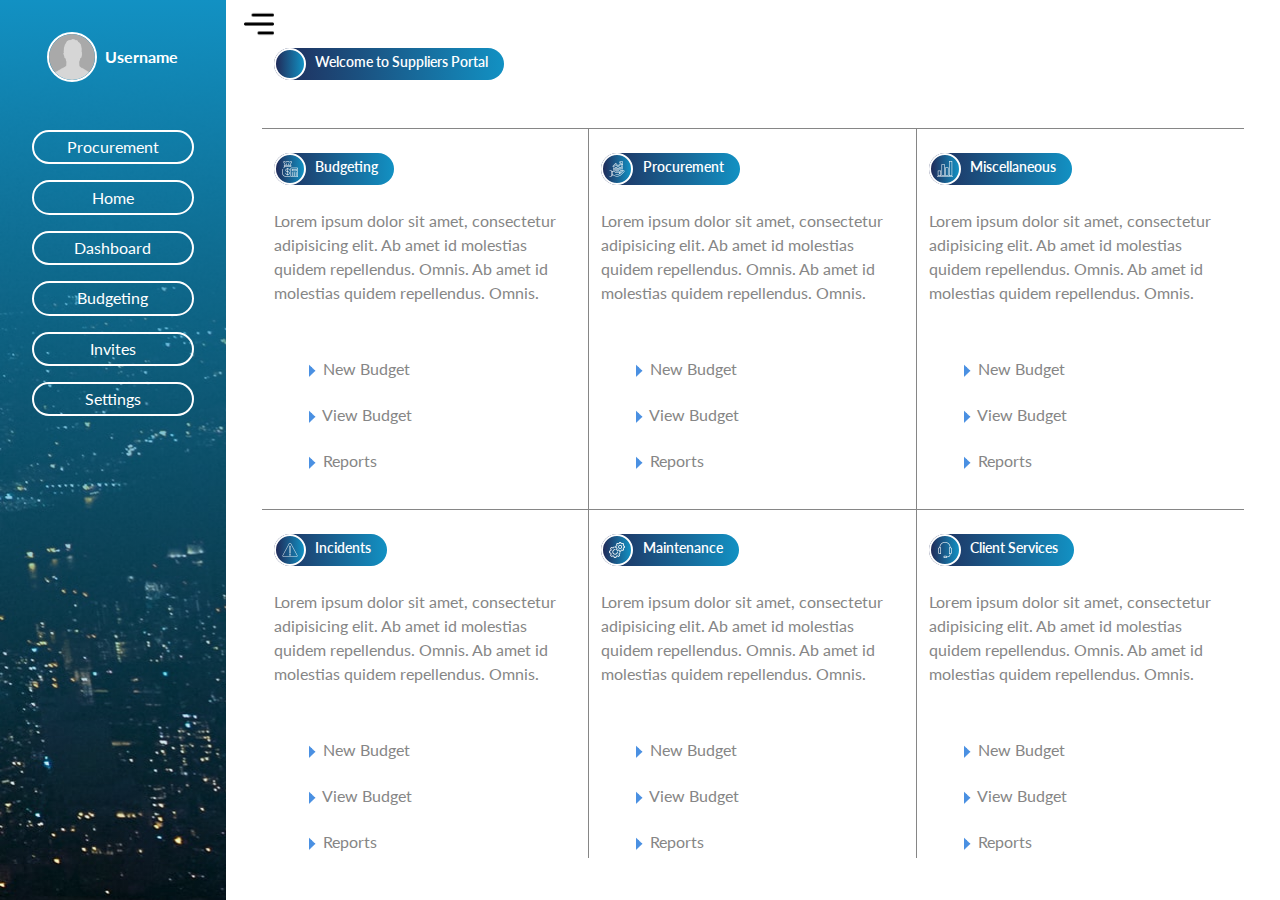
<file: index.html>
<!DOCTYPE html>
<html lang="en">
<head>
    <meta charset="utf-8">
    <meta name="viewport" content="width=device-width, initial-scale=1">

    <title>Suppliers Portal</title>
    <meta name="description" content="Tradata website.">
    <meta name="author" content="Tradata">

    <meta property="og:title" content="Tradata website">
    <meta property="og:type" content="website">
    <meta property="og:url" content="https://www.tradata.app">
    <meta property="og:description" content="Tradata website.">
    <meta property="og:image" content="image.png">

    <link rel="icon" href="/favicon.ico">
    <link rel="icon" href="/favicon.svg" type="image/svg+xml">
    <link rel="apple-touch-icon" href="/apple-touch-icon.png">

<!--    Google fonts -->
    <link rel="preconnect" href="https://fonts.googleapis.com">
    <link rel="preconnect" href="https://fonts.gstatic.com" crossorigin>
    <link href="https://fonts.googleapis.com/css2?family=Lato:wght@100;300;400;700;900&family=Roboto:wght@100;300;400;500;700;900&display=swap" rel="stylesheet">

    <!--    <script src="https://unpkg.com/ionicons@4.5.10-0/dist/ionicons.js"></script>-->

    <link rel="stylesheet" href="assets/css/bootstrap.min.css">
    <link rel="stylesheet" href="assets/css/custom.css">
    <link rel="stylesheet" href="assets/js/validation/custom.js">

</head>
<body>

<div class="d-flex" id="wrapper">
<!--    Sidebar -->
    <div class="" id="sidebar-wrapper">
        <div class="sidebar-heading align-items-center">
            <img src="assets/images/profile.png" class="rounded-full" alt="logo">
            <span>Username</span>
        </div>

        <ul class="my-3 bg-transparent menu-links">
            <li><a href="procurement.html" class="bg-transparent">
                 Procurement
            </a>
                <img class="white-arrow" src="assets/images/icons/white-arrow.png" alt="" width="20">
            </li>
            <li><a href="" class="bg-transparent">
                Home
            </a>
                <img class="white-arrow" src="assets/images/icons/white-arrow.png" alt="" width="20">
            </li>
            <li><a href="" class="bg-transparent">
              Dashboard
            </a>
                <img class="white-arrow" src="assets/images/icons/white-arrow.png" alt="" width="20">
            </li>
            <li><a href="" class="bg-transparent">
                Budgeting
            </a>
                <img class="white-arrow" src="assets/images/icons/white-arrow.png" alt="" width="20">
            </li>
            <li><a href="invites.html" class="bg-transparent">
                Invites
            </a>
                <img class="white-arrow" src="assets/images/icons/white-arrow.png" alt="" width="20">
            </li>
            <li><a href="verify.html" class="bg-transparent">
                Settings
            </a>
                <img class="white-arrow" src="assets/images/icons/white-arrow.png" alt="" width="20">
            </li>

        </ul>
    </div>
<!--    Sidebar -->


    <!--        Pages Go Here -->

    <div id="page-content-wrapper">
        <nav class="navbar navbar-expand-lg navbar-light bg-white">
            <div class="container-fluid">
               <div class="d-flex align-items-center">
                   <button type="button" id="sidebar-toggle"><img src="assets/images/icons/menu.png" alt="" width="30"></button>
                   <a class="navbar-brand ms-4" href="#"></a>
               </div>
                <button class="navbar-toggler" type="button" data-bs-toggle="collapse" data-bs-target="#navbarSupportedContent" aria-controls="navbarSupportedContent" aria-expanded="false" aria-label="Toggle navigation">
                    <span class="navbar-toggler-icon"></span>
                </button>
                <div class="collapse navbar-collapse" id="navbarSupportedContent">
                    <ul class="navbar-nav ms-auto mb-2 mb-lg-0">
                        <li class="nav-item">
                            <a class="nav-link" href="#"></a>
                        </li>
                    </ul>
                </div>
            </div>
        </nav>

<!--        Page content go here -->
        <div class="container-fluid px-4">
            <div class="container px-4 scroll">
                <div class="page-title">
                <div class="title-span">
                    <h4>Welcome to Suppliers Portal</h4>
                    <div class="circle"></div>
                </div>
                </div>

                <div class="row my-5 main-grid">
                    <div class="col-md-4 py-4 first-col bottom-border">
                        <div class="title-span">
                            <h4>Budgeting</h4>
                            <div class="circle"><img src="assets/images/icons/calculator.png" alt=""></div>
                        </div>

                        <div class="py-4">
                            <p class="text-grey">Lorem ipsum dolor sit amet, consectetur adipisicing elit. Ab amet id molestias quidem repellendus. Omnis. Ab amet id molestias quidem repellendus. Omnis.</p>
                        </div>
                        <div class="px-2">
                            <ul class="list-group main-items">
                                <li class="list-group-item text-grey"><img src="assets/images/icons/arrow.png" alt="" width="15"> New Budget</li>
                                <li class="list-group-item text-grey"><img src="assets/images/icons/arrow.png" alt="" width="15"> View Budget</li>
                                <li class="list-group-item text-grey"><img src="assets/images/icons/arrow.png" alt="" width="15"> Reports</li>
                            </ul>
                        </div>
                    </div>
                    <div class="col-md-4 py-4 first-col bottom-border">
                        <div class="title-span">
                            <h4>Procurement</h4>
                            <div class="circle"><img src="assets/images/icons/risk.png" alt=""></div>
                        </div>

                        <div class="py-4">
                            <p class="text-grey">Lorem ipsum dolor sit amet, consectetur adipisicing elit. Ab amet id molestias quidem repellendus. Omnis. Ab amet id molestias quidem repellendus. Omnis.</p>
                        </div>
                        <div class="px-2">
                            <ul class="list-group main-items">
                                <li class="list-group-item text-grey"><img src="assets/images/icons/arrow.png" alt="" width="15"> New Budget</li>
                                <li class="list-group-item text-grey"><img src="assets/images/icons/arrow.png" alt="" width="15"> View Budget</li>
                                <li class="list-group-item text-grey"><img src="assets/images/icons/arrow.png" alt="" width="15"> Reports</li>
                            </ul>
                        </div>
                    </div>
                    <div class="col-md-4 py-4 bottom-border">
                        <div class="title-span">
                            <h4>Miscellaneous</h4>
                            <div class="circle"><img src="assets/images/icons/bar-chart.png" alt=""></div>
                        </div>

                        <div class="py-4">
                            <p class="text-grey">Lorem ipsum dolor sit amet, consectetur adipisicing elit. Ab amet id molestias quidem repellendus. Omnis. Ab amet id molestias quidem repellendus. Omnis.</p>
                        </div>
                        <div class="px-2">
                            <ul class="list-group main-items">
                                <li class="list-group-item text-grey"><img src="assets/images/icons/arrow.png" alt="" width="15"> New Budget</li>
                                <li class="list-group-item text-grey"><img src="assets/images/icons/arrow.png" alt="" width="15"> View Budget</li>
                                <li class="list-group-item text-grey"><img src="assets/images/icons/arrow.png" alt="" width="15"> Reports</li>
                            </ul>
                        </div>
                    </div>
                    <div class="col-md-4 py-4 first-col bottom-border">
                        <div class="title-span">
                            <h4>Incidents</h4>
                            <div class="circle"><img src="assets/images/icons/warning1.png" alt=""></div>
                        </div>

                        <div class="py-4">
                            <p class="text-grey">Lorem ipsum dolor sit amet, consectetur adipisicing elit. Ab amet id molestias quidem repellendus. Omnis. Ab amet id molestias quidem repellendus. Omnis.</p>
                        </div>
                        <div class="px-2">
                            <ul class="list-group main-items">
                                <li class="list-group-item text-grey"><img src="assets/images/icons/arrow.png" alt="" width="15"> New Budget</li>
                                <li class="list-group-item text-grey"><img src="assets/images/icons/arrow.png" alt="" width="15"> View Budget</li>
                                <li class="list-group-item text-grey"><img src="assets/images/icons/arrow.png" alt="" width="15"> Reports</li>
                            </ul>
                        </div>
                    </div>
                    <div class="col-md-4 py-4 first-col bottom-border">
                        <div class="title-span">
                            <h4>Maintenance</h4>
                            <div class="circle"><img src="assets/images/icons/settings.png" alt=""></div>
                        </div>

                        <div class="py-4">
                            <p class="text-grey">Lorem ipsum dolor sit amet, consectetur adipisicing elit. Ab amet id molestias quidem repellendus. Omnis. Ab amet id molestias quidem repellendus. Omnis.</p>
                        </div>
                        <div class="px-2">
                            <ul class="list-group main-items">
                                <li class="list-group-item text-grey"><img src="assets/images/icons/arrow.png" alt="" width="15"> New Budget</li>
                                <li class="list-group-item text-grey"><img src="assets/images/icons/arrow.png" alt="" width="15"> View Budget</li>
                                <li class="list-group-item text-grey"><img src="assets/images/icons/arrow.png" alt="" width="15"> Reports</li>
                            </ul>
                        </div>
                    </div>
                    <div class="col-md-4 py-4 bottom-border">
                        <div class="title-span">
                            <h4>Client Services</h4>
                            <div class="circle"><img src="assets/images/icons/headphones.png" alt=""></div>
                        </div>

                        <div class="py-4">
                            <p class="text-grey">Lorem ipsum dolor sit amet, consectetur adipisicing elit. Ab amet id molestias quidem repellendus. Omnis. Ab amet id molestias quidem repellendus. Omnis.</p>
                        </div>
                        <div class="px-2">
                            <ul class="list-group main-items">
                                <li class="list-group-item text-grey"><img src="assets/images/icons/arrow.png" alt="" width="15"> New Budget</li>
                                <li class="list-group-item text-grey"><img src="assets/images/icons/arrow.png" alt="" width="15"> View Budget</li>
                                <li class="list-group-item text-grey"><img src="assets/images/icons/arrow.png" alt="" width="15"> Reports</li>
                            </ul>
                        </div>
                    </div>
                </div>
            </div>
        </div>
    </div>
</div>
<script src="assets/js/bootstrap.bundle.min.js"></script>
<script>
    var el = document.getElementById("wrapper")
    var toggleButton = document.getElementById("sidebar-toggle")

    toggleButton.onclick = function () {
        el.classList.toggle("toggled")
    }
</script>
</body>
</html>
</file>
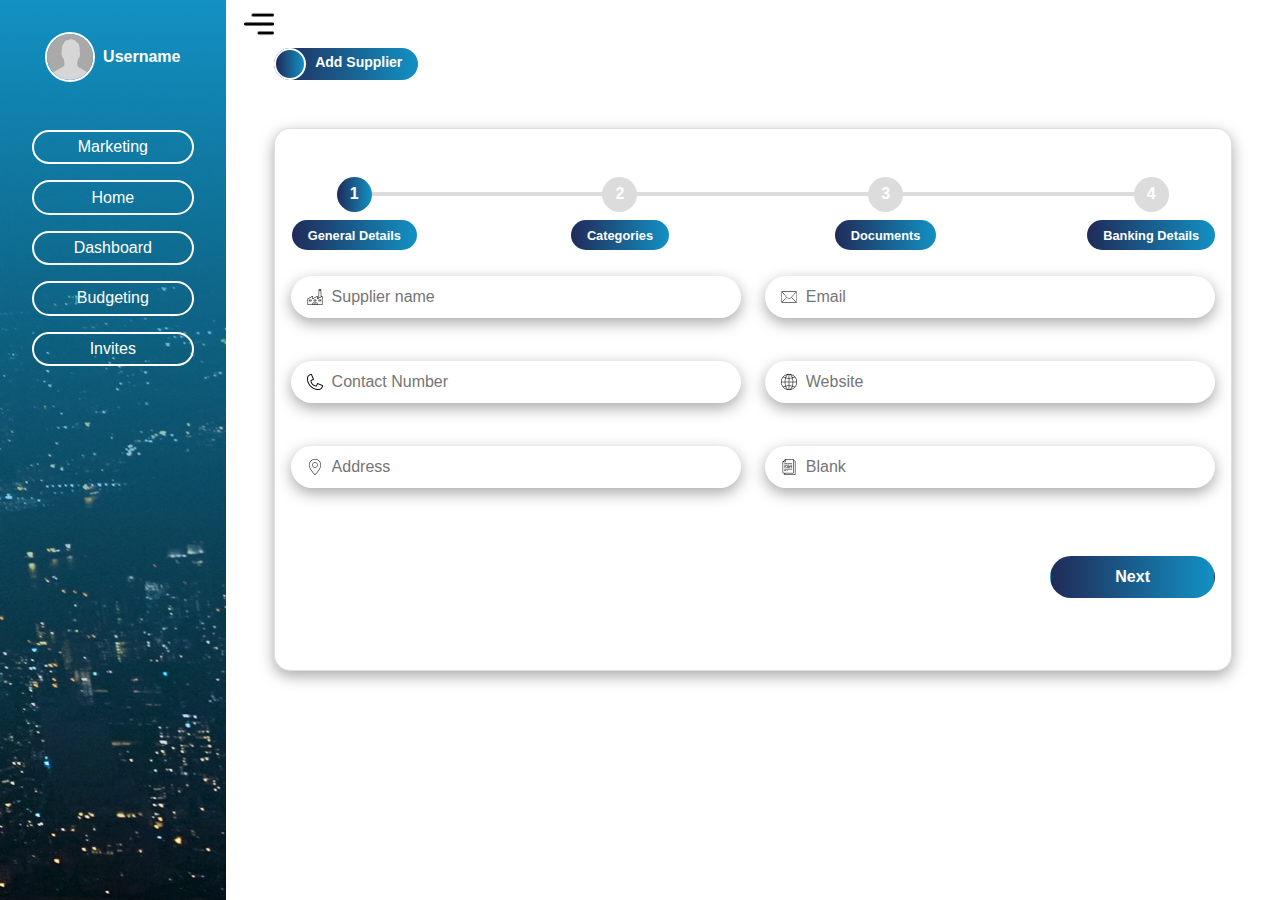
<file: companyReg.html>
<!DOCTYPE html>
<html lang="en">
<head>
    <meta charset="utf-8">
    <meta name="viewport" content="width=device-width, initial-scale=1">

    <title>Suppliers Portal</title>
    <meta name="description" content="Tradata website.">
    <meta name="author" content="Tradata">

    <meta property="og:title" content="Tradata website">
    <meta property="og:type" content="website">
    <meta property="og:url" content="https://www.tradata.app">
    <meta property="og:description" content="Tradata website.">
    <meta property="og:image" content="image.png">

    <link rel="icon" href="/favicon.ico">
    <link rel="icon" href="/favicon.svg" type="image/svg+xml">
    <link rel="apple-touch-icon" href="/apple-touch-icon.png">

    <!--    <script src="https://unpkg.com/ionicons@4.5.10-0/dist/ionicons.js"></script>-->

    <link rel="stylesheet" href="assets/css/bootstrap.min.css">
    <link rel="stylesheet" href="assets/css/custom.css">

</head>
<body>

<div class="d-flex" id="wrapper">
    <!--    Sidebar -->
    <div class="" id="sidebar-wrapper">
        <div class="sidebar-heading align-items-center">
            <img src="assets/images/profile.png" class="rounded-full" alt="logo">
            <span>Username</span>
        </div>

        <ul class="my-3 bg-transparent menu-links">
            <li><a href="" class="bg-transparent">
                Marketing
            </a>
                <img class="white-arrow" src="assets/images/icons/white-arrow.png" alt="" width="20">
            </li>
            <li><a href="" class="bg-transparent">
                Home
            </a>
                <img class="white-arrow" src="assets/images/icons/white-arrow.png" alt="" width="20">
            </li>
            <li><a href="" class="bg-transparent">
                Dashboard
            </a>
                <img class="white-arrow" src="assets/images/icons/white-arrow.png" alt="" width="20">
            </li>
            <li><a href="" class="bg-transparent">
                Budgeting
            </a>
                <img class="white-arrow" src="assets/images/icons/white-arrow.png" alt="" width="20">
            </li>
            <li><a href="invites.html" class="bg-transparent">
                Invites
            </a>
                <img class="white-arrow" src="assets/images/icons/white-arrow.png" alt="" width="20">
            </li>

        </ul>
    </div>
    <!--    Sidebar -->


    <!--        Pages Go Here -->

    <div id="page-content-wrapper">
        <nav class="navbar navbar-expand-lg navbar-light bg-white">
            <div class="container-fluid">
                <div class="d-flex align-items-center">
                    <button type="button" id="sidebar-toggle"><img src="assets/images/icons/menu.png" alt="" width="30"></button>
                    <a class="navbar-brand ms-4" href="#"></a>
                </div>
                <button class="navbar-toggler" type="button" data-bs-toggle="collapse" data-bs-target="#navbarSupportedContent" aria-controls="navbarSupportedContent" aria-expanded="false" aria-label="Toggle navigation">
                    <span class="navbar-toggler-icon"></span>
                </button>
                <div class="collapse navbar-collapse" id="navbarSupportedContent">
                    <ul class="navbar-nav ms-auto mb-2 mb-lg-0">
                        <li class="nav-item">
                            <a class="nav-link" href="#"></a>
                        </li>
                    </ul>
                </div>
            </div>
        </nav>

        <!--        Page content go here -->
        <div class="container-fluid px-4">
            <div class="container px-4 scroll">
                <div class="page-title">
                    <div class="title-span">
                        <h4>Add Supplier</h4>
                        <div class="circle"></div>
                    </div>
                </div>

                <div class="row my-5">
                    <div class="col-12 mx-auto">
                        <div class="card py-5 px-3">
                            <form action="" class="">
                            <!--          Progress Bar -->
                                <div class="progressbar d-flex justify-content-between mb-5">
                                    <div class="progress" id="progress"></div>
                                    <div class="progress-step progress-step-active" data-title="General Details"></div>
                                    <div class="progress-step" data-title="Categories"></div>
                                    <div class="progress-step" data-title="Documents"></div>
                                    <div class="progress-step" data-title="Banking Details"></div>
                                </div>
                            <!--          Progress Bar -->
                                <div class="form-step form-step-active">
                                    <div class="row">
                                        <div class="col-md-6">
                                            <div class="input-div">
                                                <input type="text" placeholder="Supplier name">
                                                <img class="icon" src="assets/images/icons/factory.png" alt="">
                                            </div>
                                            <div class="input-div">
                                                <input type="text" placeholder="Contact Number">
                                                <img class="icon" src="assets/images/icons/phone.png" alt="">
                                            </div>
                                            <div class="input-div">
                                                <input type="text" placeholder="Address">
                                                <img class="icon" src="assets/images/icons/mapmarker.png" alt="">
                                            </div>
                                        </div>

                                        <div class="col-md-6">
                                            <div class="input-div">
                                                <input type="text" placeholder="Email">
                                                <img class="icon" src="assets/images/icons/mail.png" alt="">
                                            </div>
                                            <div class="input-div">
                                                <input type="text" placeholder="Website">
                                                <img class="icon" src="assets/images/icons/globe.png" alt="">
                                            </div>
                                            <div class="input-div">
                                                <input type="text" placeholder="Blank">
                                                <img class="icon" src="assets/images/icons/document.png" alt="">
                                            </div>
                                        </div>
                                    </div>
                                    <div class="d-flex justify-content-end">
                                        <a class="my-4 btn button btn-next" type="submit">Next</a>
                                    </div>
                                </div>
<!------------------      Second Part ----------------------->
                                <div class="form-step">
                                <div class="row">
                                        <div class="col-md-6">
                                            <div class="input-div">
                                                <select class="form-select" aria-label="Select input field">
                                                    <option selected>Select option</option>
                                                    <option value="1">One</option>
                                                    <option value="2">Two</option>
                                                    <option value="3">Three</option>
                                                </select>
                                                <img class="icon" src="assets/images/icons/factory.png" alt="">
                                            </div>
                                            <div class="input-div fileUpload">
                                                <input type="file" id="file">
                                                <img class="icon" src="assets/images/icons/upload.png" alt="">
                                                <span class="placeholder">Add file</span>
                                                <p class="file-name"></p>
                                            </div>
                                            <div class="input-div">
                                                <input type="text" placeholder="Address">
                                                <img class="icon" src="assets/images/icons/home.png" alt="">
                                            </div>
                                        </div>

                                        <div class="col-md-6">
                                            <div class="input-div">
                                                <input type="text" placeholder="Email">
                                                <img class="icon" src="assets/images/icons/mail.png" alt="">
                                            </div>
                                            <div class="input-div">
                                                <input type="text" placeholder="Email">
                                                <img class="icon" src="assets/images/icons/mail.png" alt="">
                                            </div>
                                            <div class="input-div">
                                                <input type="text" placeholder="Website">
                                                <img class="icon" src="assets/images/icons/globe.png" alt="">
                                            </div>
                                        </div>
                                    </div>
                                    <div class="d-flex justify-content-end">
                                        <a class="my-4 me-3 btn btn-prev button" type="submit">Previous</a>
                                        <a class="my-4 btn button btn-next" type="submit">Next</a>
                                    </div>
                                </div>
<!------------------      End Second Part ----------------------->
                                <!------------------         Third Part ----------------------->
                                <div class="form-step">
                                    <div class="row">
                                        <div class="col-md-6">
                                            <div class="input-div">
                                                <input type="text" placeholder="Supplier name">
                                                <img class="icon" src="assets/images/icons/factory.png" alt="">
                                            </div>
                                            <div class="input-div">
                                                <input type="text" placeholder="Contact Number">
                                                <img class="icon" src="assets/images/icons/phone.png" alt="">
                                            </div>
                                            <div class="input-div">
                                                <input type="text" placeholder="Address">
                                                <img class="icon" src="assets/images/icons/home.png" alt="">
                                            </div>
                                        </div>

                                        <div class="col-md-6">
                                            <div class="input-div">
                                                <input type="text" placeholder="Email">
                                                <img class="icon" src="assets/images/icons/mail.png" alt="">
                                            </div>
                                            <div class="input-div">
                                                <input type="text" placeholder="Email">
                                                <img class="icon" src="assets/images/icons/mail.png" alt="">
                                            </div>
                                            <div class="input-div">
                                                <input type="text" placeholder="Website">
                                                <img class="icon" src="assets/images/icons/globe.png" alt="">
                                            </div>
                                        </div>
                                    </div>
                                    <div class="d-flex justify-content-end">
                                        <a class="my-4 me-3 btn btn-prev button" type="submit">Previous</a>
                                        <a class="my-4 btn button btn-next" type="submit">Next</a>
                                    </div>
                                </div>
                                <!------------------      End Third Part ----------------------->

                                <!------------------         Fourth Part ----------------------->
                                <div class="form-step">
                                    <div class="row">
                                        <div class="col-md-6">
                                            <div class="input-div">
                                                <input type="text" placeholder="Supplier name">
                                                <img class="icon" src="assets/images/icons/factory.png" alt="">
                                            </div>
                                            <div class="input-div">
                                                <input type="text" placeholder="Contact Number">
                                                <img class="icon" src="assets/images/icons/phone.png" alt="">
                                            </div>
                                            <div class="input-div">
                                                <input type="text" placeholder="Address">
                                                <img class="icon" src="assets/images/icons/home.png" alt="">
                                            </div>
                                        </div>

                                        <div class="col-md-6">
                                            <div class="input-div">
                                                <input type="text" placeholder="Email">
                                                <img class="icon" src="assets/images/icons/mail.png" alt="">
                                            </div>
                                            <div class="input-div">
                                                <input type="text" placeholder="Email">
                                                <img class="icon" src="assets/images/icons/mail.png" alt="">
                                            </div>
                                            <div class="input-div">
                                                <input type="text" placeholder="Website">
                                                <img class="icon" src="assets/images/icons/globe.png" alt="">
                                            </div>
                                        </div>
                                    </div>
                                    <div class="d-flex justify-content-end">
                                        <a class="my-4 me-3 btn btn-prev button" type="submit">Previous</a>
                                        <a class="my-4 btn button btn-next" type="submit">Next</a>
                                    </div>
                                </div>
                                <!------------------      End Fourth Part ----------------------->

                            </form>
                        </div>
                    </div>
                </div>
            </div>
        </div>
    </div>
</div>
<script src="assets/js/bootstrap.bundle.min.js"></script>

<!-- Input file javascript -->
<script>
    const file = document.querySelector('#file');
    file.addEventListener('change', (e) => {
        // Get the selected file
        const [file] = e.target.files;
        // Get the file name and size
        const { name: fileName, size } = file;
        // Convert size in bytes to kilo bytes
        const fileSize = (size / 1000).toFixed(2);
        // Set the text content
        const fileNameAndSize = `${fileName} - ${fileSize}KB`;
        document.querySelector('.file-name').textContent = fileNameAndSize;
    });
</script>
<script>
    var el = document.getElementById("wrapper")
    var toggleButton = document.getElementById("sidebar-toggle")

    toggleButton.onclick = function () {
        el.classList.toggle("toggled")
    }

    const prevBtns = document.querySelectorAll(".btn-prev")
    const nxtBtns = document.querySelectorAll(".btn-next")
    const formSteps = document.querySelectorAll(".form-step")
    const progress = document.getElementById("progress")
    const progressSteps = document.querySelectorAll(".progress-step")
    const progressBar = document.getElementById("progress")

    let formStepsNum = 0;

    nxtBtns.forEach((btn) => {
        btn.addEventListener("click", () => {
            formStepsNum++;
            updateFormSteps();
            updateProgressBar()
        })
    })
    prevBtns.forEach((btn) => {
        btn.addEventListener("click", () => {
            formStepsNum--;
            updateFormSteps();
            updateProgressBar()
        })
    })
    function updateFormSteps(){
        formSteps.forEach(formStep => {
            formStep.classList.contains("form-step-active") &&
            formStep.classList.remove("form-step-active")
        })
        formSteps[formStepsNum].classList.add("form-step-active")
    }
    function updateProgressBar() {
        progressSteps.forEach((progressStep, idx) => {
            if (idx < formStepsNum + 1) {
                progressStep.classList.add("progress-step-active");
            } else {
                progressStep.classList.remove("progress-step-active")
            }
        });

        const progressActive = document.querySelectorAll(".progress-step-active")
        progress.style.width = ((progressActive.length - 1) / (progressSteps.length - 1)) * 100 + "%"
    }


</script>
</body>
</html>
</file>
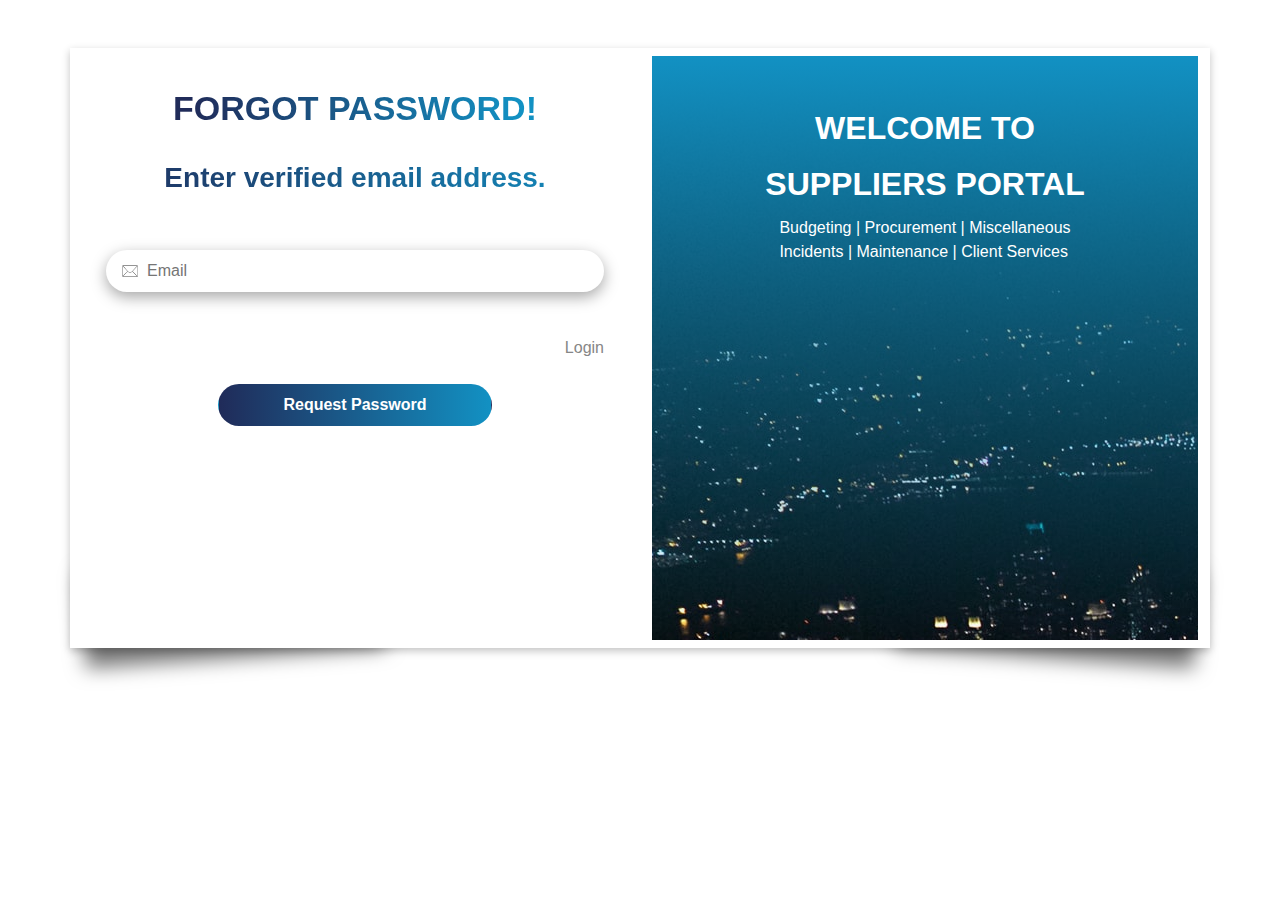
<file: forgot-password.html>
<!DOCTYPE html>
<html lang="en">
<head>
    <meta charset="utf-8">
    <meta name="viewport" content="width=device-width, initial-scale=1">

    <title>Forgot password</title>
    <meta name="description" content="Tradata website.">
    <meta name="author" content="Tradata">

    <meta property="og:title" content="Tradata website">
    <meta property="og:type" content="website">
    <meta property="og:url" content="https://www.tradata.app">
    <meta property="og:description" content="Tradata website.">
    <meta property="og:image" content="image.png">

    <link rel="icon" href="/favicon.ico">
    <link rel="icon" href="/favicon.svg" type="image/svg+xml">
    <link rel="apple-touch-icon" href="/apple-touch-icon.png">

    <!--    <script src="https://unpkg.com/ionicons@4.5.10-0/dist/ionicons.js"></script>-->

    <link rel="stylesheet" href="assets/css/bootstrap.min.css">
    <link rel="stylesheet" href="assets/css/custom.css">

</head>
<body>

<div class="container">
    <div class="row login-page my-5 py-2">
        <div class="col-md-6 text-center">
            <h1>FORGOT PASSWORD!</h1>
            <h3 class="pb-2">Enter verified email address.</h3>

            <form action="" class="login-form px-4" id="forgotpwd">
                <div class="input-div">
                    <input type="text" id="email" placeholder="Email">
                    <img class="icon" src="assets/images/icons/mail.png" alt="" style="filter:invert(.3)">
                    <img class="info checkmark" src="assets/images/icons/ok.png" alt="">
                    <img class="info warning" src="assets/images/icons/warning.png" alt="">
                    <small></small>
                </div>
                <div class="d-flex justify-content-between">
                    <div class="mb-4">
                        <input type="hidden">
                        <span></span>
                    </div>
                    <a href="#">Login</a>
                </div>
                <button class="my-4 btn" type="submit">Request Password</button>
            </form>
        </div>
        <div class="col-md-6">
            <div class="d-flex flex-column align-items-center pt-5 welcome-col">
                <h2 class="text-white">WELCOME TO</h2>
                <h2 class="text-white">SUPPLIERS PORTAL</h2>

                <div class="d-flex content-list flex-column">
                    <div>
                        <a href="">Budgeting</a> |
                        <a href="">Procurement</a> |
                        <a href="">Miscellaneous</a>
                    </div>
                    <div>
                        <a href="">Incidents</a> |
                        <a href="">Maintenance</a> |
                        <a href="">Client Services</a>
                    </div>
                </div>
            </div>

        </div>
    </div>
</div>
<script src="assets/js/bootstrap.bundle.min.js"></script>
<script src="assets/js/validation/forgotpwd.js"></script>
</body>
</html>
</file>
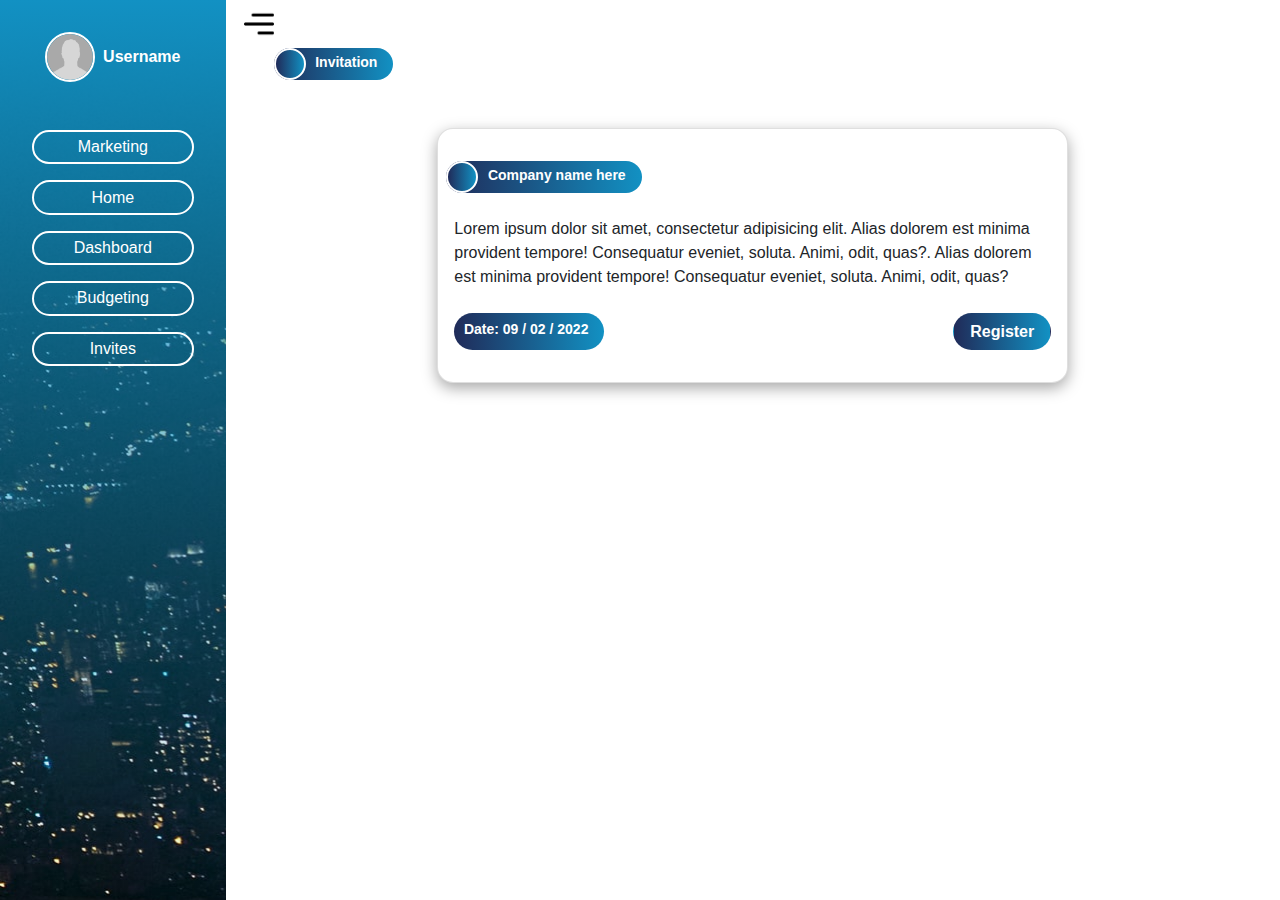
<file: invites.html>
<!DOCTYPE html>
<html lang="en">
<head>
    <meta charset="utf-8">
    <meta name="viewport" content="width=device-width, initial-scale=1">

    <title>Suppliers Portal</title>
    <meta name="description" content="Tradata website.">
    <meta name="author" content="Tradata">

    <meta property="og:title" content="Tradata website">
    <meta property="og:type" content="website">
    <meta property="og:url" content="https://www.tradata.app">
    <meta property="og:description" content="Tradata website.">
    <meta property="og:image" content="image.png">

    <link rel="icon" href="/favicon.ico">
    <link rel="icon" href="/favicon.svg" type="image/svg+xml">
    <link rel="apple-touch-icon" href="/apple-touch-icon.png">

    <!--    <script src="https://unpkg.com/ionicons@4.5.10-0/dist/ionicons.js"></script>-->

    <link rel="stylesheet" href="assets/css/bootstrap.min.css">
    <link rel="stylesheet" href="assets/css/custom.css">

</head>
<body>

<div class="d-flex" id="wrapper">
    <!--    Sidebar -->
    <div class="" id="sidebar-wrapper">
        <div class="sidebar-heading align-items-center">
            <img src="assets/images/profile.png" class="rounded-full" alt="logo">
            <span>Username</span>
        </div>

        <ul class="my-3 bg-transparent menu-links">
            <li><a href="" class="bg-transparent">
                Marketing
            </a>
                <img class="white-arrow" src="assets/images/icons/white-arrow.png" alt="" width="20">
            </li>
            <li><a href="" class="bg-transparent">
                Home
            </a>
                <img class="white-arrow" src="assets/images/icons/white-arrow.png" alt="" width="20">
            </li>
            <li><a href="" class="bg-transparent">
                Dashboard
            </a>
                <img class="white-arrow" src="assets/images/icons/white-arrow.png" alt="" width="20">
            </li>
            <li><a href="" class="bg-transparent">
                Budgeting
            </a>
                <img class="white-arrow" src="assets/images/icons/white-arrow.png" alt="" width="20">
            </li>
            <li><a href="invites.html" class="bg-transparent">
                Invites
            </a>
                <img class="white-arrow" src="assets/images/icons/white-arrow.png" alt="" width="20">
            </li>

        </ul>
    </div>
    <!--    Sidebar -->


    <!--        Pages Go Here -->

    <div id="page-content-wrapper">
        <nav class="navbar navbar-expand-lg navbar-light bg-white">
            <div class="container-fluid">
                <div class="d-flex align-items-center">
                    <button type="button" id="sidebar-toggle"><img src="assets/images/icons/menu.png" alt="" width="30"></button>
                    <a class="navbar-brand ms-4" href="#"></a>
                </div>
                <button class="navbar-toggler" type="button" data-bs-toggle="collapse" data-bs-target="#navbarSupportedContent" aria-controls="navbarSupportedContent" aria-expanded="false" aria-label="Toggle navigation">
                    <span class="navbar-toggler-icon"></span>
                </button>
                <div class="collapse navbar-collapse" id="navbarSupportedContent">
                    <ul class="navbar-nav ms-auto mb-2 mb-lg-0">
                        <li class="nav-item">
                            <a class="nav-link" href="#"></a>
                        </li>
                    </ul>
                </div>
            </div>
        </nav>

        <!--        Page content go here -->
        <div class="container-fluid px-4">
            <div class="container px-4 scroll">
                <div class="page-title">
                    <div class="title-span">
                        <h4>Invitation</h4>
                        <div class="circle"></div>
                    </div>
                </div>

                <div class="row my-5">
                    <div class="col-8 mx-auto">
                        <div class="card invitation-card p-2">
                            <div class="my-4">
                                <div class="title-span">
                                    <h4>Company name here</h4>
                                    <div class="circle"></div>
                                </div>
                            </div>
                            <div class="invitation-body px-2">
                                <p>Lorem ipsum dolor sit amet, consectetur adipisicing elit.
                                    Alias dolorem est minima provident tempore! Consequatur
                                    eveniet, soluta. Animi, odit, quas?.  Alias dolorem est
                                    minima provident tempore! Consequatur
                                    eveniet, soluta. Animi, odit, quas?
                                </p>
                                <div class="dates my-4 d-flex justify-content-between">
                                    <div class="title-span d-flex justify-content-center align-items-center text-center" style="padding-left: .6rem;">
                                        <h4>Date: 09 / 02 / 2022</h4>
                                    </div>
                                    <a href="companyReg.html" class="btn cta">Register</a>
                                </div>
                            </div>

                        </div>
                    </div>
                </div>
            </div>
        </div>
    </div>
</div>
<script src="assets/js/bootstrap.bundle.min.js"></script>
<script>
    var el = document.getElementById("wrapper")
    var toggleButton = document.getElementById("sidebar-toggle")

    toggleButton.onclick = function () {
        el.classList.toggle("toggled")
    }
</script>
</body>
</html>
</file>
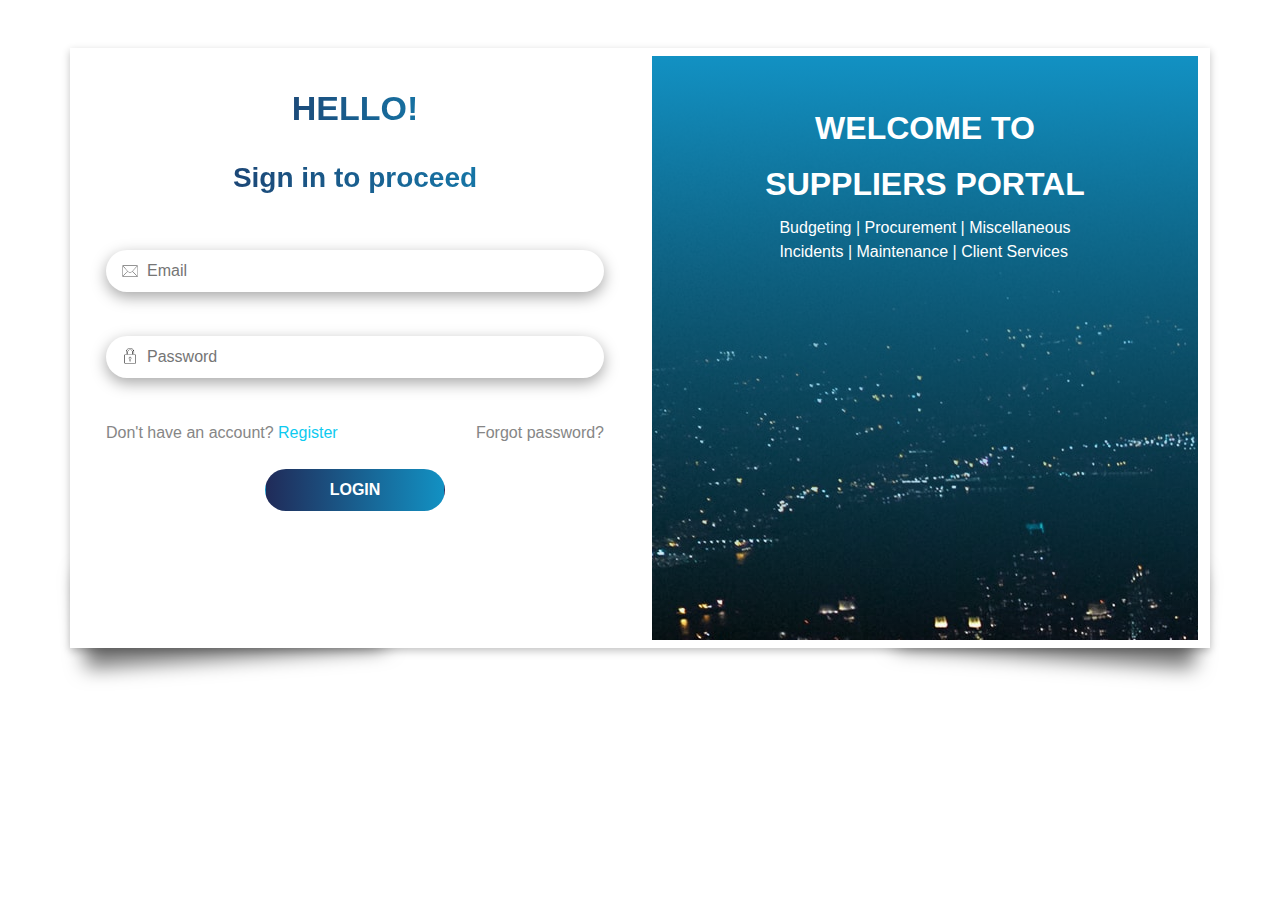
<file: login.html>
<!DOCTYPE html>
<html lang="en">
<head>
    <meta charset="utf-8">
    <meta name="viewport" content="width=device-width, initial-scale=1">

    <title>Login</title>
    <meta name="description" content="Tradata website.">
    <meta name="author" content="Tradata">

    <meta property="og:title" content="Tradata website">
    <meta property="og:type" content="website">
    <meta property="og:url" content="https://www.tradata.app">
    <meta property="og:description" content="Tradata website.">
    <meta property="og:image" content="image.png">

    <link rel="icon" href="/favicon.ico">
    <link rel="icon" href="/favicon.svg" type="image/svg+xml">
    <link rel="apple-touch-icon" href="/apple-touch-icon.png">

    <!--    <script src="https://unpkg.com/ionicons@4.5.10-0/dist/ionicons.js"></script>-->

    <link rel="stylesheet" href="assets/css/bootstrap.min.css">
    <link rel="stylesheet" href="assets/css/custom.css">

</head>
<body>

<div class="container">
    <div class="row login-page my-5 py-2">
        <div class="col-md-6 text-center">
            <h1>HELLO!</h1>
            <h3 class="pb-2">Sign in to proceed</h3>

            <form action="" class="login-form px-4" id="login">
                <div class="input-div">
                    <input type="text" id="email" placeholder="Email">
                    <img class="icon" src="assets/images/icons/mail.png" alt="" style="filter:invert(.3)">
                    <img class="info checkmark" src="assets/images/icons/ok.png" alt="">
                    <img class="info warning" src="assets/images/icons/warning.png" alt="">
                    <small></small>
                </div>
                <div class="input-div">
                    <input type="text" id="password" placeholder="Password">
                    <img class="icon" src="assets/images/icons/lock.png" alt="">
                    <img class="info checkmark" src="assets/images/icons/ok.png" alt="">
                    <img class="info warning" src="assets/images/icons/warning.png" alt="">
                    <small></small>
                </div>
                <div class="d-flex justify-content-between">
                    <span>Don't have an account? <a href="#" class="text-info">Register</a></span>
                    <a href="#">Forgot password?</a>
                </div>
                <button class="my-4 btn" type="submit">LOGIN</button>

            </form>
            </div>
            <div class="col-md-6">
                <div class="d-flex flex-column align-items-center pt-5 welcome-col">
                    <h2 class="text-white">WELCOME TO</h2>
                    <h2 class="text-white">SUPPLIERS PORTAL</h2>

                   <div class="d-flex content-list flex-column">
                      <div>
                          <a href="">Budgeting</a> |
                          <a href="">Procurement</a> |
                          <a href="">Miscellaneous</a>
                      </div>
                      <div>
                          <a href="">Incidents</a> |
                          <a href="">Maintenance</a> |
                          <a href="">Client Services</a>
                      </div>
                   </div>
                </div>

        </div>
    </div>
</div>
<script src="assets/js/bootstrap.bundle.min.js"></script>
<script src="assets/js/validation/login.js"></script>
</body>
</html>
</file>
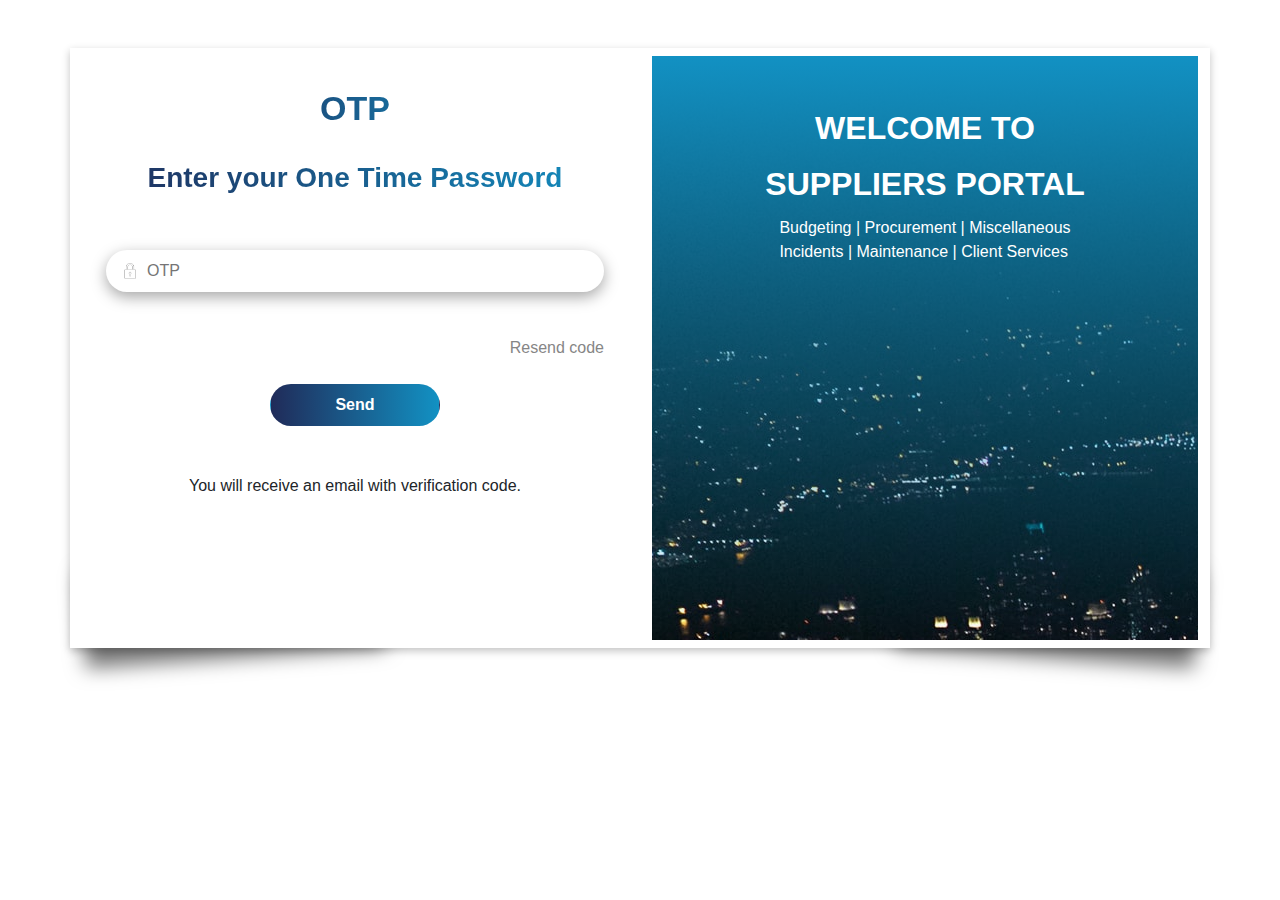
<file: otp.html>
<!DOCTYPE html>
<html lang="en">
<head>
    <meta charset="utf-8">
    <meta name="viewport" content="width=device-width, initial-scale=1">

    <title>OTP</title>
    <meta name="description" content="Tradata website.">
    <meta name="author" content="Tradata">

    <meta property="og:title" content="Tradata website">
    <meta property="og:type" content="website">
    <meta property="og:url" content="https://www.tradata.app">
    <meta property="og:description" content="Tradata website.">
    <meta property="og:image" content="image.png">

    <link rel="icon" href="/favicon.ico">
    <link rel="icon" href="/favicon.svg" type="image/svg+xml">
    <link rel="apple-touch-icon" href="/apple-touch-icon.png">

    <!--    <script src="https://unpkg.com/ionicons@4.5.10-0/dist/ionicons.js"></script>-->

    <link rel="stylesheet" href="assets/css/bootstrap.min.css">
    <link rel="stylesheet" href="assets/css/custom.css">

</head>
<body>

<div class="container">
    <div class="row login-page my-5 py-2">
        <div class="col-md-6 text-center">
            <h1>OTP</h1>
            <h3 class="pb-2">Enter your One Time Password</h3>

            <form action="" class="login-form px-4" id="otpForm">
                <div class="input-div">
                    <input type="text" id="otp" placeholder="OTP">
                    <img class="icon" src="assets/images/icons/lock.png" alt="" style="filter:invert(.6)">
                    <img class="info checkmark" src="assets/images/icons/ok.png" alt="">
                    <img class="info warning" src="assets/images/icons/warning.png" alt="">
                    <small></small>
                </div>
                <div class="d-flex justify-content-between">
                    <div class="mb-4">
                        <input type="hidden">
                        <span></span>
                    </div>
                    <a href="#">Resend code</a>
                </div>
                <button class="my-4 btn" type="submit">Send</button>
                <div class="my-4">
                    <p>You will receive an email with verification code.</p>
                </div>
            </form>
        </div>
        <div class="col-md-6">
            <div class="d-flex flex-column align-items-center pt-5 welcome-col">
                <h2 class="text-white">WELCOME TO</h2>
                <h2 class="text-white">SUPPLIERS PORTAL</h2>

                <div class="d-flex content-list flex-column">
                    <div>
                        <a href="">Budgeting</a> |
                        <a href="">Procurement</a> |
                        <a href="">Miscellaneous</a>
                    </div>
                    <div>
                        <a href="">Incidents</a> |
                        <a href="">Maintenance</a> |
                        <a href="">Client Services</a>
                    </div>
                </div>
            </div>

        </div>
    </div>
</div>
<script src="assets/js/bootstrap.bundle.min.js"></script>
<script src="assets/js/validation/otp.js"></script>
</body>
</html>
</file>
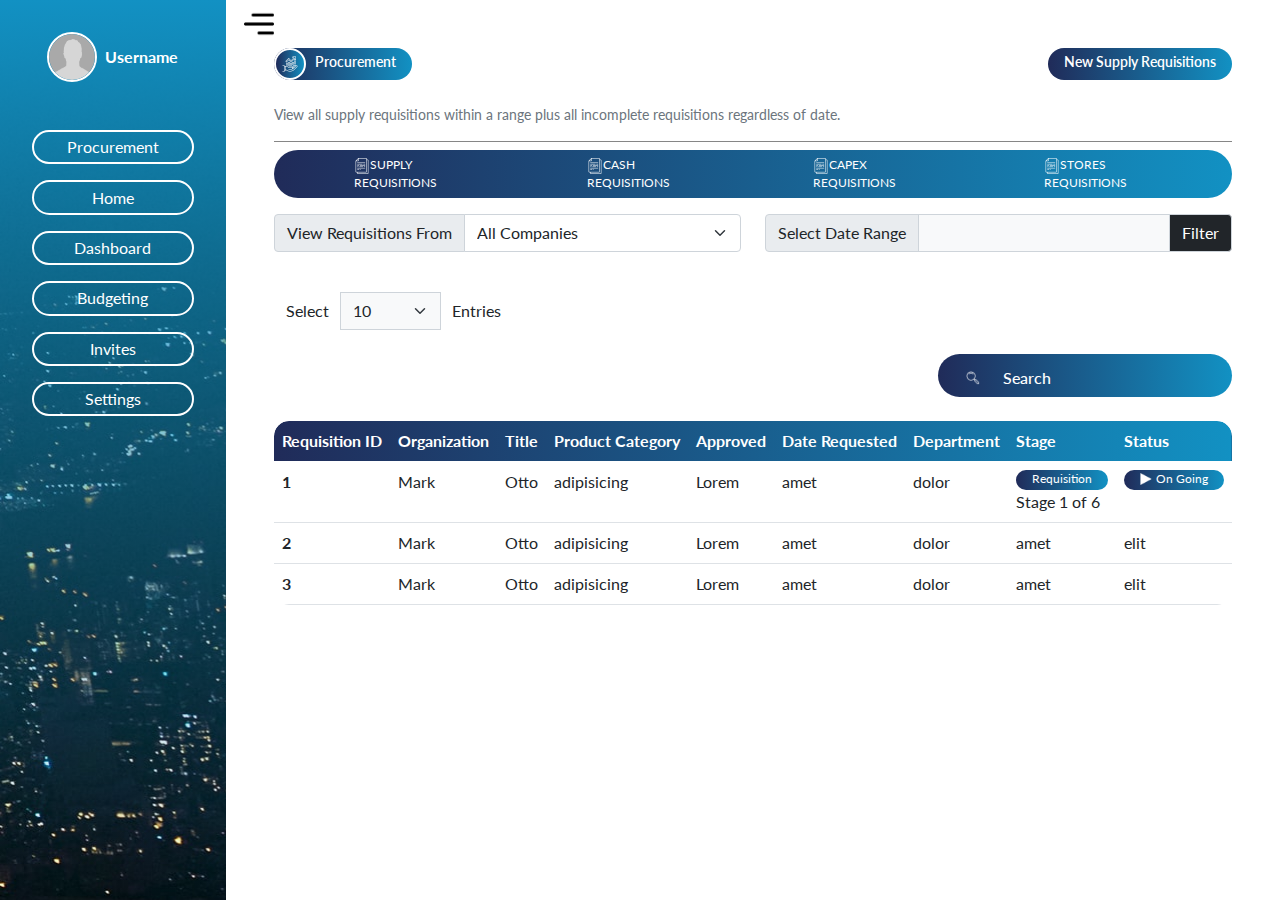
<file: procurement.html>
<!DOCTYPE html>
<html lang="en">
<head>
    <meta charset="utf-8">
    <meta name="viewport" content="width=device-width, initial-scale=1">

    <title>Procurement</title>
    <meta name="description" content="Tradata website.">
    <meta name="author" content="Tradata">

    <meta property="og:title" content="Tradata website">
    <meta property="og:type" content="website">
    <meta property="og:url" content="https://www.tradata.app">
    <meta property="og:description" content="Tradata website.">
    <meta property="og:image" content="image.png">

    <link rel="icon" href="/favicon.ico">
    <link rel="icon" href="/favicon.svg" type="image/svg+xml">
    <link rel="apple-touch-icon" href="/apple-touch-icon.png">

    <!--    Google fonts -->
    <link rel="preconnect" href="https://fonts.googleapis.com">
    <link rel="preconnect" href="https://fonts.gstatic.com" crossorigin>
    <link href="https://fonts.googleapis.com/css2?family=Lato:wght@100;300;400;700;900&family=Roboto:wght@100;300;400;500;700;900&display=swap" rel="stylesheet">

    <!--    <script src="https://unpkg.com/ionicons@4.5.10-0/dist/ionicons.js"></script>-->

    <link rel="stylesheet" href="assets/css/bootstrap.min.css">
    <link rel="stylesheet" href="assets/css/custom.css">
    <link rel="stylesheet" href="assets/js/validation/custom.js">

</head>
<body>

<div class="d-flex" id="wrapper">
    <!--    Sidebar -->
    <div class="" id="sidebar-wrapper">
        <div class="sidebar-heading align-items-center">
            <img src="assets/images/profile.png" class="rounded-full" alt="logo">
            <span>Username</span>
        </div>

        <ul class="my-3 bg-transparent menu-links">
            <li><a href="procurement.html" class="bg-transparent">
                Procurement
            </a>
                <img class="white-arrow" src="assets/images/icons/white-arrow.png" alt="" width="20">
            </li>
            <li><a href="index.html" class="bg-transparent">
                Home
            </a>
                <img class="white-arrow" src="assets/images/icons/white-arrow.png" alt="" width="20">
            </li>
            <li><a href="" class="bg-transparent">
                Dashboard
            </a>
                <img class="white-arrow" src="assets/images/icons/white-arrow.png" alt="" width="20">
            </li>
            <li><a href="" class="bg-transparent">
                Budgeting
            </a>
                <img class="white-arrow" src="assets/images/icons/white-arrow.png" alt="" width="20">
            </li>
            <li><a href="invites.html" class="bg-transparent">
                Invites
            </a>
                <img class="white-arrow" src="assets/images/icons/white-arrow.png" alt="" width="20">
            </li>
            <li><a href="verify.html" class="bg-transparent">
                Settings
            </a>
                <img class="white-arrow" src="assets/images/icons/white-arrow.png" alt="" width="20">
            </li>

        </ul>
    </div>
    <!--    Sidebar -->


    <!--        Pages Go Here -->

    <div id="page-content-wrapper">
        <nav class="navbar navbar-expand-lg navbar-light bg-white">
            <div class="container-fluid">
                <div class="d-flex align-items-center">
                    <button type="button" id="sidebar-toggle"><img src="assets/images/icons/menu.png" alt="" width="30"></button>
                    <a class="navbar-brand ms-4" href="#"></a>
                </div>
                <button class="navbar-toggler" type="button" data-bs-toggle="collapse" data-bs-target="#navbarSupportedContent" aria-controls="navbarSupportedContent" aria-expanded="false" aria-label="Toggle navigation">
                    <span class="navbar-toggler-icon"></span>
                </button>
                <div class="collapse navbar-collapse" id="navbarSupportedContent">
                    <ul class="navbar-nav ms-auto mb-2 mb-lg-0">
                        <li class="nav-item">
                            <a class="nav-link" href="#"></a>
                        </li>
                    </ul>
                </div>
            </div>
        </nav>

        <!--        Page content go here -->
        <div class="container-fluid px-4">
            <div class="container px-4 scroll">
                <div class="page-title d-flex justify-content-between">
                    <div class="title-span">
                        <h4>Procurement</h4>
                        <div class="circle"><img src="assets/images/icons/risk.png" alt=""></div>
                    </div>

                    <div class="title-span no-circle">
                        <h4>New Supply Requisitions</h4>
                    </div>
                </div>

               <div class="mt-4 mb-2 bottom-border border-1">
                   <p class="small text-muted">View all supply requisitions within a range plus all incomplete requisitions regardless of date.</p>
               </div>

                <div class="title-span no-circle requisitions-title-block mx-auto">
                    <a href="#"><img src="assets/images/icons/document.png" class="req-icon" alt="">SUPPLY REQUISITIONS</a>
                    <a href="#"><img src="assets/images/icons/document.png" class="req-icon" alt="">CASH REQUISITIONS</a>
                    <a href="#"><img src="assets/images/icons/document.png" class="req-icon" alt="">CAPEX REQUISITIONS</a>
                    <a href="#"><img src="assets/images/icons/document.png" class="req-icon" alt="">STORES REQUISITIONS</a>
                </div>

                <div class="row" id="filter-row">
                    <div class="col-md-6">
                        <div class="input-group my-3">
                            <span class="input-group-text" id="view-requisitions">View Requisitions From</span>
                            <select class="form-select" aria-label="Select company">
                                <option selected>All Companies</option>
                                <option value="1">C One</option>
                                <option value="2">C Two</option>
                                <option value="3">C Three</option>
                            </select>
                        </div>
                    </div>
                    <div class="col-md-6">
                        <div class="input-group my-3">
                            <span class="input-group-text" id="date-range">Select Date Range</span>
                            <input type="text" class="form-control bg-light" id="date-range-input" aria-describedby="date-range">
                            <span class="input-group-text bg-dark text-white" id="filter">Filter</span>
                        </div>
                    </div>
                </div>

                <div class="my-4 w-25">
                    <div class="input-group my-3">
                        <span class="input-group-text bg-transparent border-0" id="entries">Select</span>
                        <select class="form-select bg-light" aria-label="counter filter" id="filter-count">
                            <option selected>10</option>
                            <option value="1">15</option>
                            <option value="2">25</option>
                            <option value="3">30</option>
                        </select>
                        <span class="input-group-text bg-transparent border-0">Entries</span>
                    </div>
                </div>

<!--                Search Field -->
                <div class="my-4 d-flex justify-content-end">
                    <div class="title-span no-circle">
                        <div class="input-group search-group">
                            <button class="input-group-text bg-transparent border-0" id="searches"><img src="assets/images/icons/search.png" width="14" alt=""></button>
                            <input type="text" class="form-control bg-transparent border-0" id="search" aria-describedby="search" placeholder="Search">
                        </div>
                    </div>
                </div>

<!--                Main table-->
               <div class="table-container">
                   <table class="table" id="requisitions-table">
                       <thead style="border-radius: 25px;">
                       <tr>
                           <th scope="col">Requisition ID</th>
                           <th scope="col">Organization</th>
                           <th scope="col">Title</th>
                           <th scope="col">Product Category</th>
                           <th scope="col">Approved</th>
                           <th scope="col">Date Requested</th>
                           <th scope="col">Department</th>
                           <th scope="col">Stage</th>
                           <th scope="col">Status</th>
                       </tr>
                       </thead>
                       <tbody>
                       <tr>
                           <th scope="row">1</th>
                           <td>Mark</td>
                           <td>Otto</td>
                           <td>adipisicing</td>
                           <td>Lorem</td>
                           <td> amet</td>
                           <td>dolor</td>
                           <td>
                               <span class="pt-0 text-white title-span no-circle">
                                   Requisition
                               </span>
                               Stage 1 of 6</td>
                           <td>
                                <span class="pt-0 text-white title-span no-circle" style="white-space: nowrap;">
                                  <img class="me-1" src="assets/images/icons/white-arrow.png" alt="" width="12"> On Going
                               </span>
                           </td>
                       </tr>
                       <tr>
                           <th scope="row">2</th>
                           <td>Mark</td>
                           <td>Otto</td>
                           <td>adipisicing</td>
                           <td>Lorem</td>
                           <td> amet</td>
                           <td>dolor</td>
                           <td>amet</td>
                           <td>elit</td>
                       </tr>
                       <tr>
                           <th scope="row">3</th>
                           <td>Mark</td>
                           <td>Otto</td>
                           <td>adipisicing</td>
                           <td>Lorem</td>
                           <td> amet</td>
                           <td>dolor</td>
                           <td>amet</td>
                           <td>elit</td>
                       </tr>
                       </tbody>
                   </table>
               </div>
<!--                Main table-->
            </div>
        </div>
    </div>
</div>
<script src="assets/js/bootstrap.bundle.min.js"></script>
<script>
    var el = document.getElementById("wrapper")
    var toggleButton = document.getElementById("sidebar-toggle")

    toggleButton.onclick = function () {
        el.classList.toggle("toggled")
    }
</script>
</body>
</html>
</file>
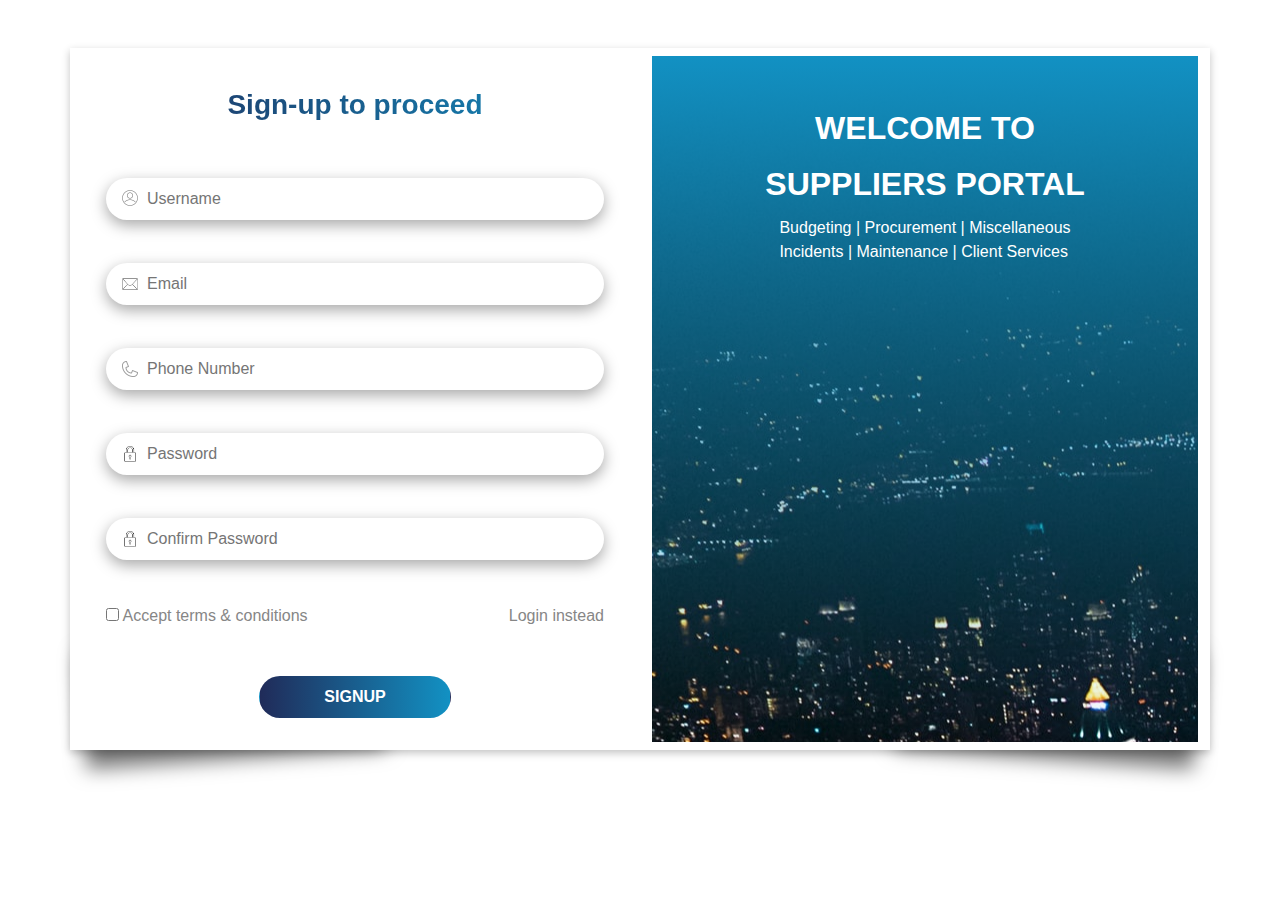
<file: register.html>
<!DOCTYPE html>
<html lang="en">
<head>
    <meta charset="utf-8">
    <meta name="viewport" content="width=device-width, initial-scale=1">

    <title>Register</title>
    <meta name="description" content="Tradata website.">
    <meta name="author" content="Tradata">

    <meta property="og:title" content="Tradata website">
    <meta property="og:type" content="website">
    <meta property="og:url" content="https://www.tradata.app">
    <meta property="og:description" content="Tradata website.">
    <meta property="og:image" content="image.png">

    <link rel="icon" href="/favicon.ico">
    <link rel="icon" href="/favicon.svg" type="image/svg+xml">
    <link rel="apple-touch-icon" href="/apple-touch-icon.png">

    <!--    <script src="https://unpkg.com/ionicons@4.5.10-0/dist/ionicons.js"></script>-->

    <link rel="stylesheet" href="assets/css/bootstrap.min.css">
    <link rel="stylesheet" href="assets/css/custom.css">

</head>
<body>

<div class="container">
    <div class="row login-page my-5 py-2">
        <div class="col-md-6 text-center">
<!--            <h1>HELLO!</h1>-->
            <h3 class="pb-2">Sign-up to proceed</h3>

            <form action="" class="login-form px-4" id="form">
                <div class="input-div">
                    <input type="text" id="username" placeholder="Username">
                    <img class="icon" src="assets/images/icons/user.png" alt="" style="filter:invert(.4)">
                    <img class="info checkmark" src="assets/images/icons/ok.png" alt="">
                    <img class="info warning" src="assets/images/icons/warning.png" alt="">
                     <small></small>
                </div>
                <div class="input-div">
                    <input type="text" id="email" placeholder="Email">
                    <img class="icon" src="assets/images/icons/mail.png" alt="" style="filter:invert(.3)">
                    <img class="info checkmark" src="assets/images/icons/ok.png" alt="">
                    <img class="info warning" src="assets/images/icons/warning.png" alt="">
                     <small></small>
                </div>
                <div class="input-div">
                    <input type="text" id="phonenumber" placeholder="Phone Number">
                    <img class="icon" src="assets/images/icons/phone.png" alt="" style="filter:invert(.6)">
                    <img class="info checkmark" src="assets/images/icons/ok.png" alt="">
                    <img class="info warning" src="assets/images/icons/warning.png" alt="">
                     <small></small>
                </div>
                <div class="input-div">
                    <input type="password" id="password" placeholder="Password">
                    <img class="icon" src="assets/images/icons/lock.png" alt="">
                    <img class="info checkmark" src="assets/images/icons/ok.png" alt="">
                    <img class="info warning" src="assets/images/icons/warning.png" alt="">
                     <small></small>
                </div>
                <div class="input-div">
                    <input type="password" id="confirmPassword" placeholder="Confirm Password">
                    <img class="icon" src="assets/images/icons/lock.png" alt="">
                    <img class="info checkmark" src="assets/images/icons/ok.png" alt="">
                    <img class="info warning" src="assets/images/icons/warning.png" alt="">
                     <small></small>
                </div>
                <div class="d-flex justify-content-between">
                    <div class="mb-4">
                        <input type="checkbox">
                        <span>Accept terms & conditions</span>
                    </div>
                    <a href="#">Login instead</a>
                </div>
                <button class="my-4 btn" type="submit">SIGNUP</button>
            </form>
            </div>
            <div class="col-md-6">
                <div class="d-flex flex-column align-items-center pt-5 welcome-col">
                    <h2 class="text-white">WELCOME TO</h2>
                    <h2 class="text-white">SUPPLIERS PORTAL</h2>

                   <div class="d-flex content-list flex-column">
                      <div>
                          <a href="">Budgeting</a> |
                          <a href="">Procurement</a> |
                          <a href="">Miscellaneous</a>
                      </div>
                      <div>
                          <a href="">Incidents</a> |
                          <a href="">Maintenance</a> |
                          <a href="">Client Services</a>
                      </div>
                   </div>
                </div>

        </div>
    </div>
</div>
<script src="assets/js/bootstrap.bundle.min.js"></script>
<script src="assets/js/validation/custom.js"></script>
</body>
</html>
</file>
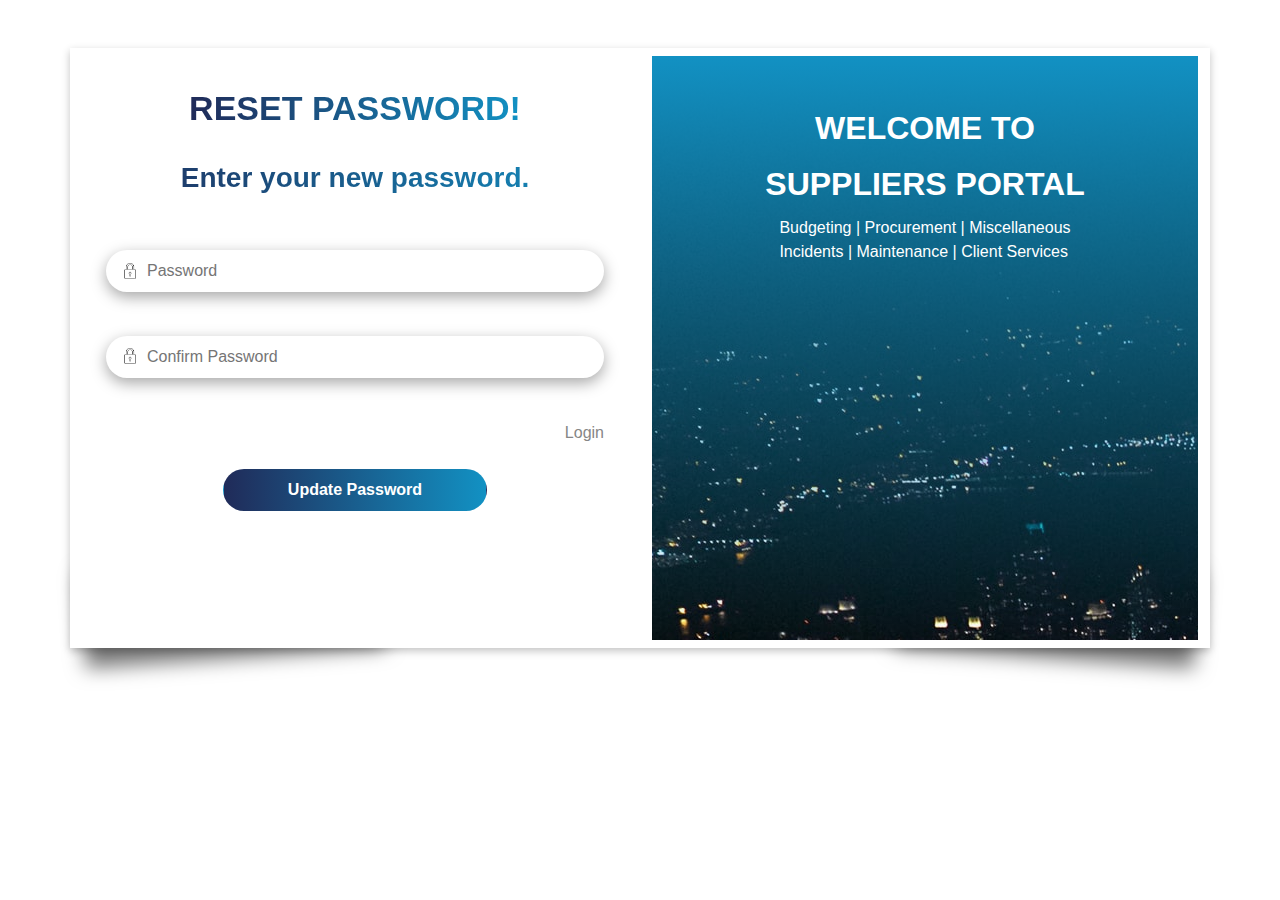
<file: reset-password.html>
<!DOCTYPE html>
<html lang="en">
<head>
    <meta charset="utf-8">
    <meta name="viewport" content="width=device-width, initial-scale=1">

    <title>Forgot password</title>
    <meta name="description" content="Tradata website.">
    <meta name="author" content="Tradata">

    <meta property="og:title" content="Tradata website">
    <meta property="og:type" content="website">
    <meta property="og:url" content="https://www.tradata.app">
    <meta property="og:description" content="Tradata website.">
    <meta property="og:image" content="image.png">

    <link rel="icon" href="/favicon.ico">
    <link rel="icon" href="/favicon.svg" type="image/svg+xml">
    <link rel="apple-touch-icon" href="/apple-touch-icon.png">

    <!--    <script src="https://unpkg.com/ionicons@4.5.10-0/dist/ionicons.js"></script>-->

    <link rel="stylesheet" href="assets/css/bootstrap.min.css">
    <link rel="stylesheet" href="assets/css/custom.css">

</head>
<body>

<div class="container">
    <div class="row login-page my-5 py-2">
        <div class="col-md-6 text-center">
            <h1>RESET PASSWORD!</h1>
            <h3 class="pb-2">Enter your new password.</h3>

            <form action="" class="login-form px-4" id="reset">
                <div class="input-div">
                    <input type="password" id="password" placeholder="Password">
                    <img class="icon" src="assets/images/icons/lock.png" alt="">
                    <img class="info checkmark" src="assets/images/icons/ok.png" alt="">
                    <img class="info warning" src="assets/images/icons/warning.png" alt="">
                    <small></small>
                </div>
                <div class="input-div">
                    <input type="password" id="confirmPassword" placeholder="Confirm Password">
                    <img class="icon" src="assets/images/icons/lock.png" alt="">
                    <img class="info checkmark" src="assets/images/icons/ok.png" alt="">
                    <img class="info warning" src="assets/images/icons/warning.png" alt="">
                    <small></small>
                </div>
                <div class="d-flex justify-content-between">
                    <div class="mb-4">
                        <input type="hidden">
                        <span></span>
                    </div>
                    <a href="#">Login</a>
                </div>
                <button class="my-4 btn" type="submit">Update Password</button>
            </form>
        </div>
        <div class="col-md-6">
            <div class="d-flex flex-column align-items-center pt-5 welcome-col">
                <h2 class="text-white">WELCOME TO</h2>
                <h2 class="text-white">SUPPLIERS PORTAL</h2>

                <div class="d-flex content-list flex-column">
                    <div>
                        <a href="">Budgeting</a> |
                        <a href="">Procurement</a> |
                        <a href="">Miscellaneous</a>
                    </div>
                    <div>
                        <a href="">Incidents</a> |
                        <a href="">Maintenance</a> |
                        <a href="">Client Services</a>
                    </div>
                </div>
            </div>

        </div>
    </div>
</div>
<script src="assets/js/bootstrap.bundle.min.js"></script>
<script src="assets/js/validation/reset.js"></script>
</body>
</html>
</file>
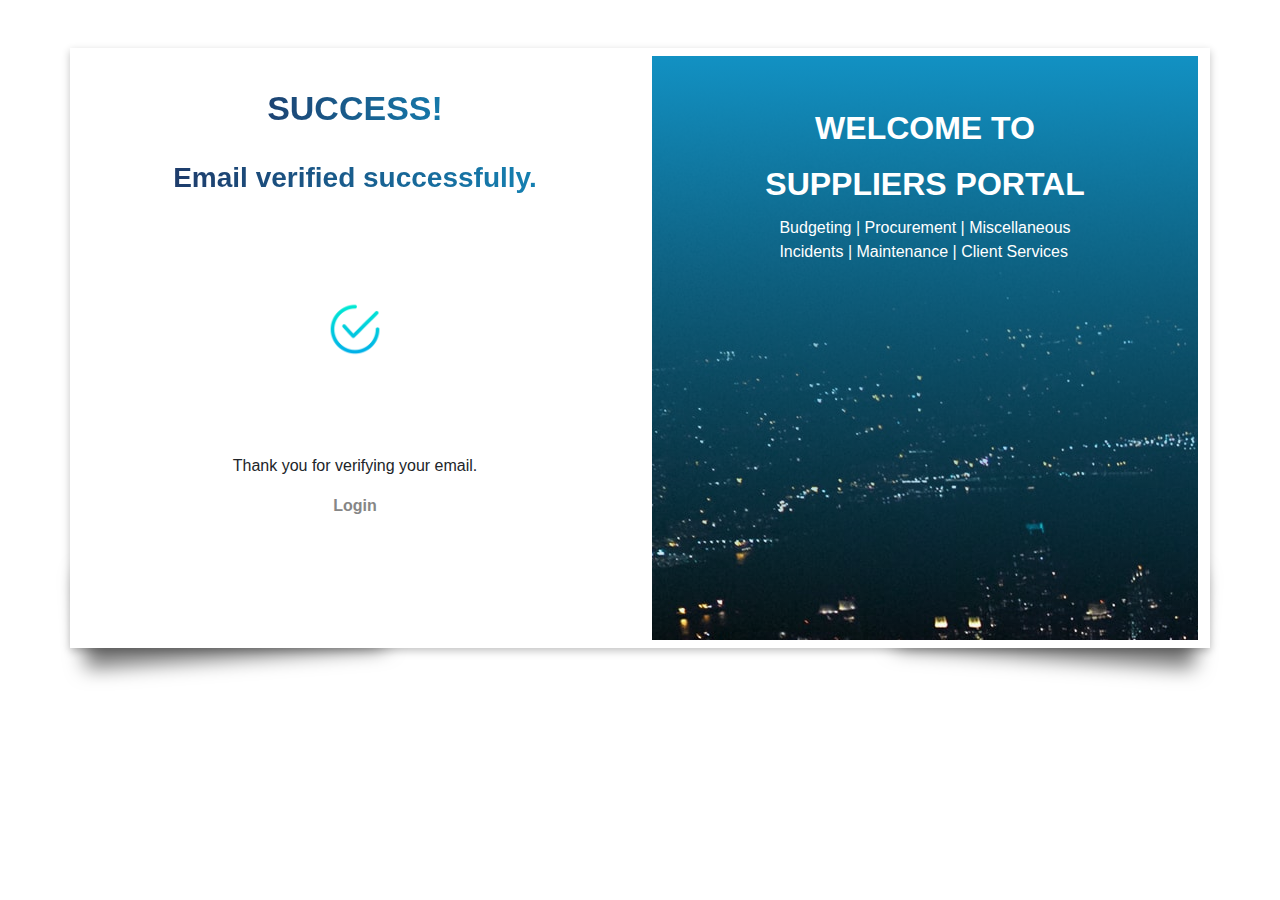
<file: verified.html>
<!DOCTYPE html>
<html lang="en">
<head>
    <meta charset="utf-8">
    <meta name="viewport" content="width=device-width, initial-scale=1">

    <title>Success</title>
    <meta name="description" content="Tradata website.">
    <meta name="author" content="Tradata">

    <meta property="og:title" content="Tradata website">
    <meta property="og:type" content="website">
    <meta property="og:url" content="https://www.tradata.app">
    <meta property="og:description" content="Tradata website.">
    <meta property="og:image" content="image.png">

    <link rel="icon" href="/favicon.ico">
    <link rel="icon" href="/favicon.svg" type="image/svg+xml">
    <link rel="apple-touch-icon" href="/apple-touch-icon.png">

    <!--    <script src="https://unpkg.com/ionicons@4.5.10-0/dist/ionicons.js"></script>-->

    <link rel="stylesheet" href="assets/css/bootstrap.min.css">
    <link rel="stylesheet" href="assets/css/custom.css">

</head>
<body>

<div class="container">
    <div class="row login-page my-5 py-2">
        <div class="col-md-6 text-center">
            <h1>SUCCESS!</h1>
            <h3 class="pb-2">Email verified successfully.</h3>

            <form action="" class="login-form px-4">

                <div class="my-5 d-flex justify-content-center align-items-center py-5">
                    <img src="assets/images/icons/checked.png" alt="" width="60">
                </div>
                <div class="my-4">
                    <p>Thank you for verifying your email.</p>
                    <a href="#" class="my-4 fw-bold">Login</a>
                </div>
            </form>
        </div>
        <div class="col-md-6">
            <div class="d-flex flex-column align-items-center pt-5 welcome-col">
                <h2 class="text-white">WELCOME TO</h2>
                <h2 class="text-white">SUPPLIERS PORTAL</h2>

                <div class="d-flex content-list flex-column">
                    <div>
                        <a href="">Budgeting</a> |
                        <a href="">Procurement</a> |
                        <a href="">Miscellaneous</a>
                    </div>
                    <div>
                        <a href="">Incidents</a> |
                        <a href="">Maintenance</a> |
                        <a href="">Client Services</a>
                    </div>
                </div>
            </div>

        </div>
    </div>
</div>
<script src="assets/js/bootstrap.bundle.min.js"></script>
</body>
</html>
</file>
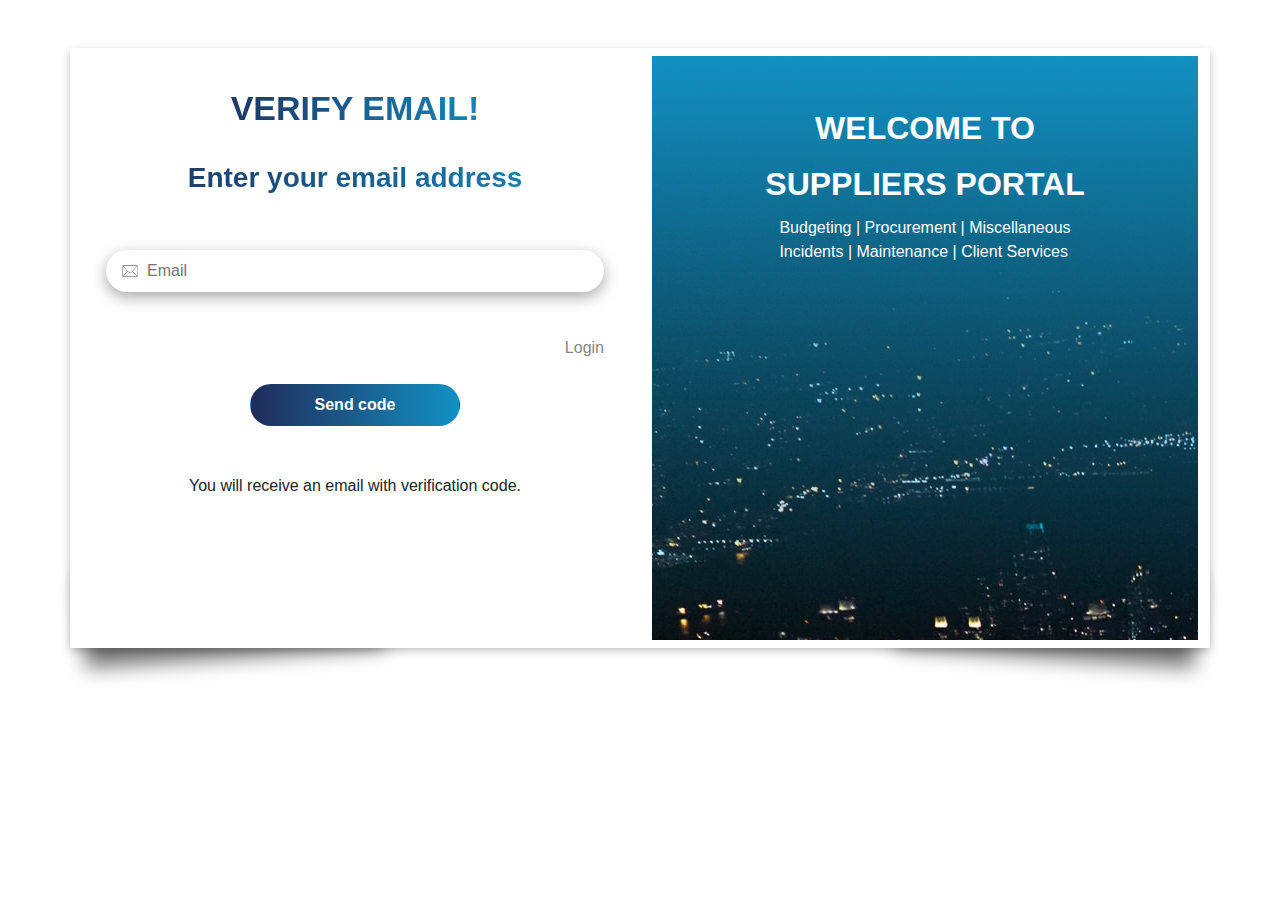
<file: verify.html>
<!DOCTYPE html>
<html lang="en">
<head>
    <meta charset="utf-8">
    <meta name="viewport" content="width=device-width, initial-scale=1">

    <title>Verify</title>
    <meta name="description" content="Tradata website.">
    <meta name="author" content="Tradata">

    <meta property="og:title" content="Tradata website">
    <meta property="og:type" content="website">
    <meta property="og:url" content="https://www.tradata.app">
    <meta property="og:description" content="Tradata website.">
    <meta property="og:image" content="image.png">

    <link rel="icon" href="/favicon.ico">
    <link rel="icon" href="/favicon.svg" type="image/svg+xml">
    <link rel="apple-touch-icon" href="/apple-touch-icon.png">

    <!--    <script src="https://unpkg.com/ionicons@4.5.10-0/dist/ionicons.js"></script>-->

    <link rel="stylesheet" href="assets/css/bootstrap.min.css">
    <link rel="stylesheet" href="assets/css/custom.css">

</head>
<body>

<div class="container">
    <div class="row login-page my-5 py-2">
        <div class="col-md-6 text-center">
            <h1>VERIFY EMAIL!</h1>
            <h3 class="pb-2">Enter your email address</h3>

            <form action="" class="login-form px-4" id="verify">
                <div class="input-div">
                    <input type="text" id="email" placeholder="Email">
                    <img class="icon" src="assets/images/icons/mail.png" alt="" style="filter:invert(.3)">
                    <img class="info checkmark" src="assets/images/icons/ok.png" alt="">
                    <img class="info warning" src="assets/images/icons/warning.png" alt="">
                    <small></small>
                </div>
                <div class="d-flex justify-content-between">
                    <div class="mb-4">
                        <input type="hidden">
                        <span></span>
                    </div>
                    <a href="#">Login</a>
                </div>
                <button class="my-4 btn" type="submit">Send code</button>
                <div class="my-4">
                    <p>You will receive an email with verification code.</p>
                </div>
            </form>
        </div>
        <div class="col-md-6">
            <div class="d-flex flex-column align-items-center pt-5 welcome-col">
                <h2 class="text-white">WELCOME TO</h2>
                <h2 class="text-white">SUPPLIERS PORTAL</h2>

                <div class="d-flex content-list flex-column">
                    <div>
                        <a href="">Budgeting</a> |
                        <a href="">Procurement</a> |
                        <a href="">Miscellaneous</a>
                    </div>
                    <div>
                        <a href="">Incidents</a> |
                        <a href="">Maintenance</a> |
                        <a href="">Client Services</a>
                    </div>
                </div>
            </div>

        </div>
    </div>
</div>
<script src="assets/js/bootstrap.bundle.min.js"></script>
<script src="assets/js/validation/verify.js"></script>

</body>
</html>
</file>
<file: assets/css/custom.css>
/*
    font-family: 'Lato', sans-serif;

    font-family: 'Roboto', sans-serif;
*/
:root {
    --dark-blue-color: #1b2c5d;
    --lite-blue-color: #1291c3;
    --main-text-color: #6e6e6e;
    --second-bg-color: #c1efde;
    --box-shadow: rgba(0, 0, 0, 0.35) 0 5px 15px;
}
/************* Global CSS*************/
* {
    text-decoration: none;
    list-style: none;
    font-family: 'Lato', sans-serif;
}

a {
    text-decoration: none;
}
.card {
    box-shadow: var(--box-shadow);
    border-radius: 1rem;
}

form button,
form .button {
    padding: .5rem 4rem !important;
    background: linear-gradient(to right, #202b59, #1291c3);
    border-radius: 25px !important;
    color: #fff !important;
    font-weight: 700 !important;
    transition: .5s ease;
}
form button:hover,
form .button:hover {
    background: linear-gradient(to left, #202b59, #1291c3) !important;
    color: #fff;
}
.cta {
    padding: .4rem 1rem .3rem;
    background: linear-gradient(to right, #202b59, #1291c3);
    border-radius: 25px;
    color: #fff;
    font-weight: 700;
    transition: .5s ease;
}
.cta:hover {
    color: #fff;
    background: linear-gradient(to left, #202b59, #1291c3);
}
.rounded-full {
    border-radius: 50%;
}
.text-grey {
    color: #868686 !important;
}
/************ End Global CSS************/
#wrapper {
    overflow-x: hidden;
}
#sidebar-toggle {
    background: transparent;
    border: none;
    box-shadow: none;
}
#sidebar-wrapper {
    min-height: 100vh;
    margin-left: -15rem;
    -webkit-transition: margin 0.25s ease-out;
    -moz-transition: margin 0.25s ease-out;
    -o-transition: margin 0.25s ease-out;
    transition: margin 0.25s ease-out;
    background-image:
            linear-gradient(to bottom, #1291c3, transparent),
            url('../images/background.jpg');
}

#sidebar-wrapper .sidebar-heading {
    padding: 2rem;
    display: flex;
    justify-content: center;
    align-items: center;
}
#sidebar-wrapper .sidebar-heading {
    font-weight: bold;
    color: #fff;
}
#sidebar-wrapper .sidebar-heading img {
    width: 50px;
    height: 50px;
    border: 2px solid #fff;
    margin-right: .5rem;
}

#sidebar-wrapper .menu-links li {
    width: 10.1rem;
    display: flex;
    justify-content: center;
    align-items: center;
    padding: .2rem;
    border-radius: 25px;
    border: 2px solid #fff;
    margin: 1rem 2rem 1rem auto;
    transition: .3s all ease;
    position: relative;
}
.white-arrow {
    position: absolute;
    left: -1.5rem;
    display: none;
    transition: .3s all ease;
    transition-delay: .1s;
}

#sidebar-wrapper .menu-links li a {
    text-decoration: none;
    color: #fff;
}
#sidebar-wrapper .menu-links li:hover {
    background-color: #fff;
}
#sidebar-wrapper .menu-links li:hover .white-arrow {
    display: block;
}
#sidebar-wrapper .menu-links li:hover a {
    font-size: 16px;
    background: linear-gradient(to right, #202b59, #1291c3);
    -webkit-background-clip: text;
    -webkit-text-fill-color: transparent;
    font-weight: 600;
}

#page-content-wrapper {
    min-width: 100vw;
}

#wrapper.toggled #sidebar-wrapper {
    margin-left: 0;
}

#menu-toggle {
    cursor: pointer;
}

.list-group-item {
    border: 2px solid #fff;
    padding: 10px 20px;
    color: #fff;
    border-radius: 10px;
}

.list-group-item.active {
    background-color: transparent;
    color: var(--main-text-color);
    font-weight: bold;
}

/**************Main page styling*************/
.scroll {
    height: 90vh;
    overflow: auto;
    /*scrollbar-width: thin;*/
}

.scroll::-webkit-scrollbar {
    width: 10px;
}

.scroll::-webkit-scrollbar-track {
    box-shadow: inset 0 0 5px #ddd;
    border-radius: 15px;
    background-image: linear-gradient(to top, #a7ddf2, #85bad6, #6797ba, #4d759e, #375481, #385481, #395580, #3a5580, #52769c, #6797ba, #85bad6, #a7ddf2);
}

.scroll::-webkit-scrollbar-thumb {
    background: linear-gradient(to right, #202b59, #1291c3);
    border-radius: 15px;
}



/* Support for Firefox Scrollbar */
.scroll {
    overflow-y: scroll;
    scrollbar-color:  #202b59 #1291c3;
    scrollbar-width: thin;
}

/* Support for Firefox Scrollbar */

.title-span {
    position: relative;
    background: linear-gradient(to right, #202b59, #1291c3);
    border-radius: 25px;
    max-width: fit-content;
    padding: .35rem 1rem .1rem 2.6rem;
    display: flex;
    justify-content: center;
    align-items: center;
}
.no-circle {
    padding: .35rem 1rem .1rem 1rem;
}
.title-span .circle {
    position: absolute;
    width: 2rem;
    height: 2rem;
    border-radius: 50%;
    border: 2px solid #fff;
    background: linear-gradient(to right, #202b59, #1291c3);
    left: 0;
    top: 0;
    display: flex;
    justify-content: center;
    align-items: center;
}
.title-span .circle img {
    width: 16px;
    margin: auto;
    filter: invert(1);
}
.title-span h4 {
    font-size: 14px;
    font-weight: 600;
    color: #fff;
    /*margin-top: .2rem;*/
}

.main-grid {
    border-top: 1px solid #868686;
    border-bottom: 1px solid #868686;
}
.first-col {
    border-right: 1px solid #868686;
}
.bottom-border {
    border-bottom: 1px solid #868686;
}
/**************Main page styling*************/


/**************Login form*************/

.login-page
{
    position: relative;
    min-height: 600px;
    background: #fff;
    box-shadow: rgba(0, 0, 0, 0.24) 0 3px 8px;
}
.login-page:before, .login-page:after
{
    z-index: -1;
    position: absolute;
    content: "";
    bottom: 25px;
    left: 10px;
    width: 50%;
    top: 80%;
    max-width:300px;
    background: #777;
    -webkit-box-shadow: 0 15px 10px #777;
    -moz-box-shadow: 0 15px 10px #777;
    box-shadow: 0 35px 20px #777;
    -webkit-transform: rotate(-4deg);
    -moz-transform: rotate(-4deg);
    -o-transform: rotate(-4deg);
    -ms-transform: rotate(-4deg);
    transform: rotate(-4deg);
}
.login-page:after
{
    -webkit-transform: rotate(4deg);
    -moz-transform: rotate(4deg);
    -o-transform: rotate(4deg);
    -ms-transform: rotate(4deg);
    transform: rotate(4deg);
    right: 10px;
    left: auto;
}

.login-page h1 {
    font-size: 34px;
    font-weight: 700;
    margin: 2rem auto;
    background: linear-gradient(to right, #202b59 20%, #1291c3 80%);
    -webkit-background-clip: text;
    -webkit-text-fill-color: transparent;
}
.login-page h3 {
    font-size: 28px;
    font-weight: 600;
    margin: 2rem auto 3rem auto;
    background: linear-gradient(to right, #202b59, #1291c3);
    -webkit-background-clip: text;
    -webkit-text-fill-color: transparent;
}
.input-div {
    position: relative;
    width: 100%;
    margin-bottom: 2.7rem;
}
.input-div input,
.input-div select {
    border-radius: 25px;
    box-shadow: rgba(0, 0, 0, 0.35) 0 5px 15px;
    width: 100%;
    outline: none !important;
    background: none;
    padding: .5rem .5rem .5rem 2.5rem;
    border: 1px solid rgba(255, 255, 255, 0);
}
.input-div input:focus,
.input-div select:focus {
    border-radius: 25px;
    box-shadow: rgba(0, 0, 0, 0.35) 0 5px 15px;
    width: 100%;
    outline: none !important;
    background: none;
    padding: .5rem .5rem .5rem 2.5rem;
    border: 1px solid rgba(255, 255, 255, 0);
}
.input-div select::placeholder,
.input-div select::-moz-placeholder,
.input-div input::placeholder,
.input-div input::-moz-placeholder {
    margin-left: 1rem;
}
.input-div img.icon {
    position: absolute;
    left: 1rem;
    top: .8rem;
    width: 16px;
}
.fileUpload {
    border-radius: 25px;
    box-shadow: rgba(0, 0, 0, 0.35) 0 5px 15px;
    width: 100%;
    outline: none !important;
    background: none;
    padding: .5rem .5rem .5rem 2.5rem;
    border: 1px solid rgba(255, 255, 255, 0);
}

.fileUpload .placeholder {
    color: gray;
}
.fileUpload input[type="file"] {
    opacity: 0;
    width: 3rem;
    height: .5rem;
    position: absolute;
    cursor: pointer;
}
.file-name {
    position: absolute;
    left: 8rem;
    top: .5rem;
}
/**** Error Success Styling*****/
.input-div img.info {
    position: absolute;
    right: 1rem !important;
    top: .8rem;
    width: 18px;
    visibility: hidden;
}
.input-div small {
    position: absolute;
    bottom: -1.5rem;
    left: 1rem;
    color: red;
    font-size: .8rem;
    visibility: hidden;
}
.input-div.error small {
    visibility: visible;
}
.input-div.error select,
.input-div.error input {
    border: 1px solid #FF0000FF;
    box-shadow: rgba(205, 135, 135, 0.35) 0 5px 10px;
}
.input-div.success select,
.input-div.success input {
    border: 1px solid #008000FF;
    box-shadow: rgba(142, 208, 71, 0.35) 0 5px 10px;
}
.input-div.success img.checkmark {
    visibility: visible;
}
.input-div.error img.warning {
    visibility: visible;
}
/**** Error Success Styling*****/

.login-form a,
.login-form span {
    color: #868686;
    transition: .3s;
}
.login-form a:hover {
    color: var(--dark-blue-color) !important;
}
.welcome-col {
    height: 100%;
    width: 100%;
    background-image:
            linear-gradient(to bottom, #1291c3, transparent),
            url('../images/background.jpg');
}
.welcome-col h2 {
    color: #fff !important;
    font-size: 32px;
    font-weight: 700;
    line-height: 1.5;
}
.content-list,
.content-list a {
    color: #fff;
}
/**************Login form*************/

/**************Multistep Form Styling*************/
.form-step {
    display: none;
    animation: animate .5s;
    transform-origin: top;
}
@keyframes animate {
    from {
        transform: scale(1, 0);
        opacity: 0;
    }
    to {
        transform: scale(1, 1);
        opacity: 1;
    }
}
.form-step-active {
    display: block;
}
.progressbar {
    position: relative;
    counter-reset: step;
    width: 90%;
    margin: auto;
    margin-bottom: 4rem !important;
}
.progress-step {
    width: 2.1875rem;
    height: 2.1875rem;
    background-color: #dcdcdc;
    border-radius: 50%;
    display: flex;
    justify-content: center;
    align-items: center;
    z-index: 9;
    color: #fff;
    font-weight: 600;
}
.progress-step::after {
    content: attr(data-title);
    position: absolute;
    top: calc(100% + .5rem);
    font-size: .8rem;
    color: #fff;
    white-space: nowrap;
    background: linear-gradient(to right, #202b59, #1291c3);
    border-radius: 25px;
    max-width: fit-content;
    padding: .35rem 1rem;
    display: flex;
    justify-content: center;
    align-items: center;
}
.progress-step::before {
    counter-increment: step;
    content: counter(step);
}
.progressbar::before,
.progress {
    content: '';
    position: absolute;
    height: 4px;
    top: 50%;
    transform: translateY(-50%);
    width: 100%;
    background-color: #dcdcdc;
}
.progress {
    background: linear-gradient(to right, #202b59, #1291c3);
    width: 0;
    transition: .3s;
}
.progress-step-active {
    background: linear-gradient(to right, #202b59, #1291c3);
}

/**************Multistep Form Styling*************/


/**************Procurement table*************/
.requisitions-title-block a {
    color: #fff;
    font-size: 12px;
    margin: 0 4rem .3rem 4rem;
}
.requisitions-title-block .req-icon {
    filter: invert(1);
    width: 16px;
}
#searches img {
    filter: invert(1);
}
#search::placeholder {
    color: #fff;
    font-weight: 500;
}
input:focus,
select:focus {
    outline: none;
    box-shadow: none;
}
.table-container,
#requisitions-table {
    border-radius: 15px;
    border-collapse: separate !important;
    border-spacing: 0;
    overflow: hidden !important;
}
#requisitions-table thead {
    background: linear-gradient(to right, #202b59, #1291c3);
    color: #fff;
}
#requisitions-table td span {
    font-size: 12px;
}
/**************Procurement table*************/

@media (min-width: 768px) {
    #sidebar-wrapper {
        margin-left: 0;
    }

    #page-content-wrapper {
        min-width: 0;
        width: 100%;
    }

    #wrapper.toggled #sidebar-wrapper {
        margin-left: -15rem;
    }
}
</file>
